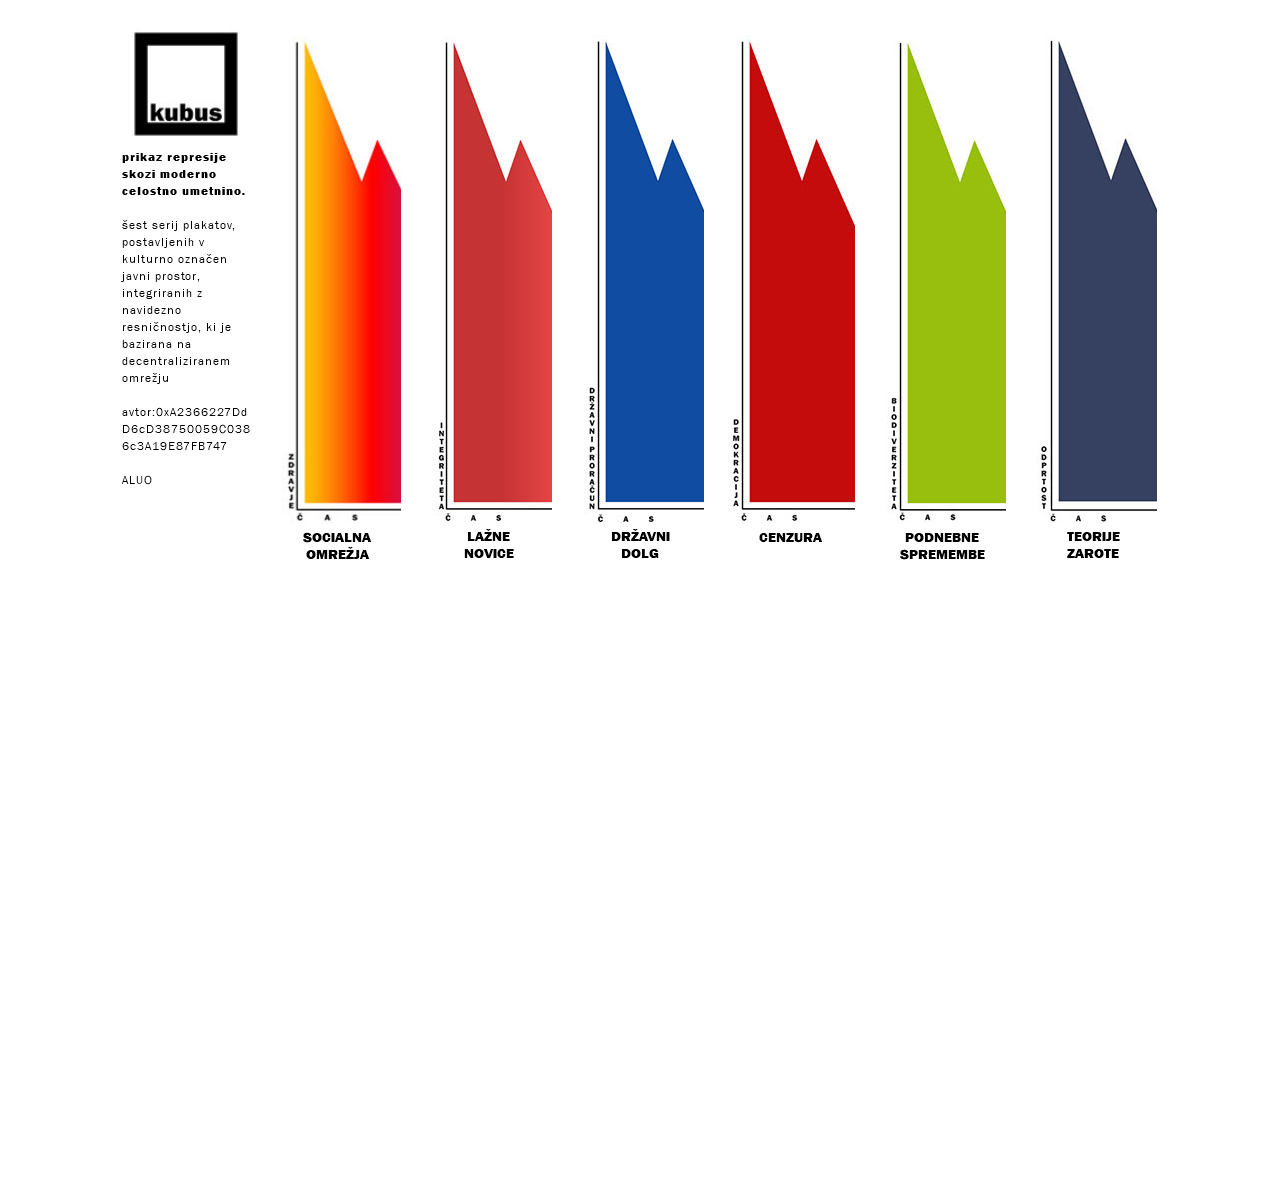
<file: spletnastran/index.html>
<!DOCTYPE html>
<html class="nojs html css_verticalspacer" lang="sl-SI">
 <head>

  <meta http-equiv="Content-type" content="text/html;charset=UTF-8"/>
  <meta name="generator" content="2018.1.1.386"/>
  <meta name="viewport" content="width=device-width, initial-scale=1.0"/>
  
  <script type="text/javascript">
   // Update the 'nojs'/'js' class on the html node
document.documentElement.className = document.documentElement.className.replace(/\bnojs\b/g, 'js');

// Check that all required assets are uploaded and up-to-date
if(typeof Muse == "undefined") window.Muse = {}; window.Muse.assets = {"required":["museutils.js", "museconfig.js", "jquery.watch.js", "jquery.museresponsive.js", "require.js", "index.css"], "outOfDate":[]};
</script>
  
  <title>Home</title>
  <!-- CSS -->
  <link rel="stylesheet" type="text/css" href="css/site_global.css?crc=444006867"/>
  <link rel="stylesheet" type="text/css" href="css/master_a-master.css?crc=151434501"/>
  <link rel="stylesheet" type="text/css" href="css/index.css?crc=3929216444" id="pagesheet"/>
  <!-- IE-only CSS -->
  <!--[if lt IE 9]>
  <link rel="stylesheet" type="text/css" href="css/nomq_preview_master_a-master.css?crc=3824530138"/>
  <link rel="stylesheet" type="text/css" href="css/nomq_index.css?crc=3883829727" id="nomq_pagesheet"/>
  <![endif]-->
   </head>
 <body>

  <div class="breakpoint active" id="bp_infinity" data-min-width="915"><!-- responsive breakpoint node -->
   <div class="clearfix borderbox" id="page"><!-- group -->
    <div class="clearfix grpelem" id="pu994"><!-- column -->
     <div class="clip_frame colelem" id="u994"><!-- image -->
      <img class="block temp_no_img_src" id="u994_img" data-orig-src="images/pattern-kubus-45%20(1).jpg?crc=201677368" alt="" data-heightwidthratio="1" data-image-width="128" data-image-height="128" src="images/blank.gif?crc=4208392903"/>
     </div>
     <img class="colelem temp_no_img_src" id="u996-13" alt="prikaz represije skozi moderno celostno umetnino. šest serij plakatov, postavljenih v kulturno označen javni prostor, integriranih z navidezno resničnostjo, ki je bazirana na decentraliziranem omrežju avtor:0xA2366227DdD6cD38750059C0386c3A19E87FB747 ALUO" data-orig-src="images/u996-13.png?crc=292193856" data-image-width="129" src="images/blank.gif?crc=4208392903"/><!-- rasterized frame -->
    </div>
    <div class="clearfix grpelem" id="pu109"><!-- column -->
     <a class="nonblock nontext transition clip_frame colelem" id="u109" href="http://socialmedia.posters.kubus.eth/"><!-- image --><img class="block temp_no_img_src" id="u109_img" data-orig-src="images/plakat_qr-59-crop-u109.jpg?crc=4241147972" alt="" data-heightwidthratio="3.945736434108527" data-image-width="129" data-image-height="509" src="images/blank.gif?crc=4208392903"/></a>
     <a class="nonblock nontext colelem" id="u969-4" href="http://socialmedia.posters.kubus.eth/"><!-- rasterized frame --><img class="temp_no_img_src" id="u969-4_img" alt="SOCIALNA OMREŽJA" data-orig-src="images/u969-4.png?crc=276923573" data-image-width="128" src="images/blank.gif?crc=4208392903"/></a>
    </div>
    <div class="clearfix grpelem" id="pu906"><!-- column -->
     <a class="nonblock nontext clip_frame colelem" id="u906" href="http://fakenews.posters.kubus.eth/"><!-- image --><img class="block temp_no_img_src" id="u906_img" data-orig-src="images/plakat_qr-49-crop-u906.jpg?crc=535721244" alt="" data-heightwidthratio="3.937984496124031" data-image-width="129" data-image-height="508" src="images/blank.gif?crc=4208392903"/></a>
     <a class="nonblock nontext colelem" id="u972-6" href="http://fakenews.posters.kubus.eth/"><!-- rasterized frame --><img class="temp_no_img_src" id="u972-6_img" alt="LAŽNE NOVICE" data-orig-src="images/u972-6.png?crc=274841829" data-image-width="129" src="images/blank.gif?crc=4208392903"/></a>
    </div>
    <div class="clearfix grpelem" id="pu916"><!-- column -->
     <a class="nonblock nontext clip_frame colelem" id="u916" href="http://nationaldebt.posters.kubus.eth/"><!-- image --><img class="block temp_no_img_src" id="u916_img" data-orig-src="images/plakat_qr-51-crop-u916.jpg?crc=3962386068" alt="" data-heightwidthratio="3.945736434108527" data-image-width="129" data-image-height="509" src="images/blank.gif?crc=4208392903"/></a>
     <a class="nonblock nontext colelem" id="u981-6" href="http://nationaldebt.posters.kubus.eth/"><!-- rasterized frame --><img class="temp_no_img_src" id="u981-6_img" alt="DRŽAVNI DOLG" data-orig-src="images/u981-6.png?crc=3945187793" data-image-width="128" src="images/blank.gif?crc=4208392903"/></a>
    </div>
    <div class="clearfix grpelem" id="pu926"><!-- column -->
     <a class="nonblock nontext clip_frame colelem" id="u926" href="http://censorship.posters.kubus.eth/"><!-- image --><img class="block temp_no_img_src" id="u926_img" data-orig-src="images/plakat_qr-53-crop-u926.jpg?crc=4113575701" alt="" data-heightwidthratio="3.77037037037037" data-image-width="135" data-image-height="509" src="images/blank.gif?crc=4208392903"/></a>
     <a class="nonblock nontext colelem" id="u984-4" href="http://censorship.posters.kubus.eth/"><!-- rasterized frame --><img class="temp_no_img_src" id="u984-4_img" alt="CENZURA" data-orig-src="images/u984-4.png?crc=3863649801" data-image-width="128" src="images/blank.gif?crc=4208392903"/></a>
    </div>
    <div class="clearfix grpelem" id="pu936"><!-- column -->
     <a class="nonblock nontext clip_frame colelem" id="u936" href="http://climatechange.posters.kubus.eth/"><!-- image --><img class="block temp_no_img_src" id="u936_img" data-orig-src="images/plakat_qr-55-crop-u936.jpg?crc=3986098237" alt="" data-heightwidthratio="3.945736434108527" data-image-width="129" data-image-height="509" src="images/blank.gif?crc=4208392903"/></a>
     <a class="nonblock nontext colelem" id="u987-4" href="http://climatechange.posters.kubus.eth/"><!-- rasterized frame --><img class="temp_no_img_src" id="u987-4_img" alt="PODNEBNE SPREMEMBE" data-orig-src="images/u987-4.png?crc=509122733" data-image-width="128" src="images/blank.gif?crc=4208392903"/></a>
    </div>
    <div class="clearfix grpelem" id="pu946"><!-- column -->
     <a class="nonblock nontext clip_frame colelem" id="u946" href="http://extremism.posters.kubus.eth/"><!-- image --><img class="block temp_no_img_src" id="u946_img" data-orig-src="images/plakat_qr-57-crop-u946.jpg?crc=319856207" alt="" data-heightwidthratio="3.945736434108527" data-image-width="129" data-image-height="509" src="images/blank.gif?crc=4208392903"/></a>
     <a class="nonblock nontext colelem" id="u990-6" href="http://extremism.posters.kubus.eth/"><!-- rasterized frame --><img class="temp_no_img_src" id="u990-6_img" alt="TEORIJE ZAROTE" data-orig-src="images/u990-6.png?crc=4067868193" data-image-width="128" src="images/blank.gif?crc=4208392903"/></a>
    </div>
    <div class="verticalspacer" data-offset-top="562" data-content-above-spacer="561" data-content-below-spacer="90" data-sizePolicy="fixed" data-pintopage="page_fixedLeft"></div>
   </div>
  </div>
  <div class="breakpoint" id="bp_914" data-max-width="914"><!-- responsive breakpoint node -->
   <div class="clearfix borderbox temp_no_id" data-orig-id="page"><!-- group -->
    <div class="clearfix grpelem temp_no_id" data-orig-id="pu994"><!-- column -->
     <div class="clip_frame colelem temp_no_id" data-orig-id="u994"><!-- image -->
      <img class="block temp_no_id temp_no_img_src" data-orig-src="images/pattern-kubus-45%20(1).jpg?crc=201677368" alt="" data-heightwidthratio="1" data-image-width="109" data-image-height="109" data-orig-id="u994_img" src="images/blank.gif?crc=4208392903"/>
     </div>
     <img class="colelem temp_no_id temp_no_img_src" alt="prikaz represije skozi moderno celostno umetnino. šest serij plakatov, postavljenih v kulturno označen javni prostor, integriranih z navidezno resničnostjo, ki je bazirana na decentraliziranem omrežju avtor:0xA2366227DdD6cD38750059C0386c3A19E87FB747 ALUO" data-orig-src="images/u996-13.png?crc=292193856" data-image-width="109" data-orig-id="u996-13" src="images/blank.gif?crc=4208392903"/><!-- rasterized frame -->
    </div>
    <div class="clearfix grpelem temp_no_id" data-orig-id="pu109"><!-- column -->
     <a class="nonblock nontext transition clip_frame colelem temp_no_id" href="http://socialmedia.posters.kubus.eth/" data-orig-id="u109"><!-- image --><img class="block temp_no_id temp_no_img_src" data-orig-src="images/plakat_qr-59-crop-u1092.jpg?crc=134987937" alt="" data-heightwidthratio="3.9541284403669725" data-image-width="109" data-image-height="431" data-orig-id="u109_img" src="images/blank.gif?crc=4208392903"/></a>
     <a class="nonblock nontext colelem temp_no_id" href="http://socialmedia.posters.kubus.eth/" data-orig-id="u969-4"><!-- rasterized frame --><img class="temp_no_id temp_no_img_src" alt="SOCIALNA OMREŽJA" data-orig-src="images/u969-42.png?crc=325999485" data-image-width="108" data-orig-id="u969-4_img" src="images/blank.gif?crc=4208392903"/></a>
    </div>
    <div class="clearfix grpelem temp_no_id" data-orig-id="pu906"><!-- column -->
     <a class="nonblock nontext clip_frame colelem temp_no_id" href="http://fakenews.posters.kubus.eth/" data-orig-id="u906"><!-- image --><img class="block temp_no_id temp_no_img_src" data-orig-src="images/plakat_qr-49-crop-u9062.jpg?crc=20778370" alt="" data-heightwidthratio="3.9541284403669725" data-image-width="109" data-image-height="431" data-orig-id="u906_img" src="images/blank.gif?crc=4208392903"/></a>
     <a class="nonblock nontext colelem temp_no_id" href="http://fakenews.posters.kubus.eth/" data-orig-id="u972-6"><!-- rasterized frame --><img class="temp_no_id temp_no_img_src" alt="LAŽNE NOVICE" data-orig-src="images/u972-62.png?crc=4141302162" data-image-width="109" data-orig-id="u972-6_img" src="images/blank.gif?crc=4208392903"/></a>
    </div>
    <div class="clearfix grpelem temp_no_id" data-orig-id="pu916"><!-- column -->
     <a class="nonblock nontext clip_frame colelem temp_no_id" href="http://nationaldebt.posters.kubus.eth/" data-orig-id="u916"><!-- image --><img class="block temp_no_id temp_no_img_src" data-orig-src="images/plakat_qr-51-crop-u9162.jpg?crc=206960382" alt="" data-heightwidthratio="3.9541284403669725" data-image-width="109" data-image-height="431" data-orig-id="u916_img" src="images/blank.gif?crc=4208392903"/></a>
     <a class="nonblock nontext colelem temp_no_id" href="http://nationaldebt.posters.kubus.eth/" data-orig-id="u981-6"><!-- rasterized frame --><img class="temp_no_id temp_no_img_src" alt="DRŽAVNI DOLG" data-orig-src="images/u981-62.png?crc=3939425976" data-image-width="108" data-orig-id="u981-6_img" src="images/blank.gif?crc=4208392903"/></a>
    </div>
    <div class="clearfix grpelem temp_no_id" data-orig-id="pu926"><!-- column -->
     <a class="nonblock nontext clip_frame colelem temp_no_id" href="http://censorship.posters.kubus.eth/" data-orig-id="u926"><!-- image --><img class="block temp_no_id temp_no_img_src" data-orig-src="images/plakat_qr-53-crop-u9262.jpg?crc=346122032" alt="" data-heightwidthratio="3.747826086956522" data-image-width="115" data-image-height="431" data-orig-id="u926_img" src="images/blank.gif?crc=4208392903"/></a>
     <a class="nonblock nontext colelem temp_no_id" href="http://censorship.posters.kubus.eth/" data-orig-id="u984-4"><!-- rasterized frame --><img class="temp_no_id temp_no_img_src" alt="CENZURA" data-orig-src="images/u984-42.png?crc=65516733" data-image-width="108" data-orig-id="u984-4_img" src="images/blank.gif?crc=4208392903"/></a>
    </div>
    <div class="clearfix grpelem temp_no_id" data-orig-id="pu936"><!-- column -->
     <a class="nonblock nontext clip_frame colelem temp_no_id" href="http://climatechange.posters.kubus.eth/" data-orig-id="u936"><!-- image --><img class="block temp_no_id temp_no_img_src" data-orig-src="images/plakat_qr-55-crop-u9362.jpg?crc=3854853491" alt="" data-heightwidthratio="3.9541284403669725" data-image-width="109" data-image-height="431" data-orig-id="u936_img" src="images/blank.gif?crc=4208392903"/></a>
     <a class="nonblock nontext colelem temp_no_id" href="http://climatechange.posters.kubus.eth/" data-orig-id="u987-4"><!-- rasterized frame --><img class="temp_no_id temp_no_img_src" alt="PODNEBNE SPREMEMBE" data-orig-src="images/u987-42.png?crc=4059879725" data-image-width="108" data-orig-id="u987-4_img" src="images/blank.gif?crc=4208392903"/></a>
    </div>
    <div class="clearfix grpelem temp_no_id" data-orig-id="pu946"><!-- column -->
     <a class="nonblock nontext clip_frame colelem temp_no_id" href="http://extremism.posters.kubus.eth/" data-orig-id="u946"><!-- image --><img class="block temp_no_id temp_no_img_src" data-orig-src="images/plakat_qr-57-crop-u9462.jpg?crc=4284362149" alt="" data-heightwidthratio="3.963302752293578" data-image-width="109" data-image-height="432" data-orig-id="u946_img" src="images/blank.gif?crc=4208392903"/></a>
     <a class="nonblock nontext colelem temp_no_id" href="http://extremism.posters.kubus.eth/" data-orig-id="u990-6"><!-- rasterized frame --><img class="temp_no_id temp_no_img_src" alt="TEORIJE ZAROTE" data-orig-src="images/u990-62.png?crc=4285307270" data-image-width="108" data-orig-id="u990-6_img" src="images/blank.gif?crc=4208392903"/></a>
    </div>
    <div class="verticalspacer" data-offset-top="484" data-content-above-spacer="519" data-content-below-spacer="90" data-sizePolicy="fixed" data-pintopage="page_fixedLeft"></div>
   </div>
  </div>
  <!-- Other scripts -->
  <script type="text/javascript">
   // Decide whether to suppress missing file error or not based on preference setting
var suppressMissingFileError = false
</script>
  <script type="text/javascript">
   window.Muse.assets.check=function(c){if(!window.Muse.assets.checked){window.Muse.assets.checked=!0;var b={},d=function(a,b){if(window.getComputedStyle){var c=window.getComputedStyle(a,null);return c&&c.getPropertyValue(b)||c&&c[b]||""}if(document.documentElement.currentStyle)return(c=a.currentStyle)&&c[b]||a.style&&a.style[b]||"";return""},a=function(a){if(a.match(/^rgb/))return a=a.replace(/\s+/g,"").match(/([\d\,]+)/gi)[0].split(","),(parseInt(a[0])<<16)+(parseInt(a[1])<<8)+parseInt(a[2]);if(a.match(/^\#/))return parseInt(a.substr(1),
16);return 0},f=function(f){for(var g=document.getElementsByTagName("link"),j=0;j<g.length;j++)if("text/css"==g[j].type){var l=(g[j].href||"").match(/\/?css\/([\w\-]+\.css)\?crc=(\d+)/);if(!l||!l[1]||!l[2])break;b[l[1]]=l[2]}g=document.createElement("div");g.className="version";g.style.cssText="display:none; width:1px; height:1px;";document.getElementsByTagName("body")[0].appendChild(g);for(j=0;j<Muse.assets.required.length;){var l=Muse.assets.required[j],k=l.match(/([\w\-\.]+)\.(\w+)$/),i=k&&k[1]?
k[1]:null,k=k&&k[2]?k[2]:null;switch(k.toLowerCase()){case "css":i=i.replace(/\W/gi,"_").replace(/^([^a-z])/gi,"_$1");g.className+=" "+i;i=a(d(g,"color"));k=a(d(g,"backgroundColor"));i!=0||k!=0?(Muse.assets.required.splice(j,1),"undefined"!=typeof b[l]&&(i!=b[l]>>>24||k!=(b[l]&16777215))&&Muse.assets.outOfDate.push(l)):j++;g.className="version";break;case "js":j++;break;default:throw Error("Unsupported file type: "+k);}}c?c().jquery!="1.8.3"&&Muse.assets.outOfDate.push("jquery-1.8.3.min.js"):Muse.assets.required.push("jquery-1.8.3.min.js");
g.parentNode.removeChild(g);if(Muse.assets.outOfDate.length||Muse.assets.required.length)g="Some files on the server may be missing or incorrect. Clear browser cache and try again. If the problem persists please contact website author.",f&&Muse.assets.outOfDate.length&&(g+="\nOut of date: "+Muse.assets.outOfDate.join(",")),f&&Muse.assets.required.length&&(g+="\nMissing: "+Muse.assets.required.join(",")),suppressMissingFileError?(g+="\nUse SuppressMissingFileError key in AppPrefs.xml to show missing file error pop up.",console.log(g)):alert(g)};location&&location.search&&location.search.match&&location.search.match(/muse_debug/gi)?
setTimeout(function(){f(!0)},5E3):f()}};
var muse_init=function(){require.config({baseUrl:""});require(["jquery","museutils","whatinput","jquery.watch","jquery.museresponsive"],function(c){var $ = c;$(document).ready(function(){try{
window.Muse.assets.check($);/* body */
Muse.Utils.transformMarkupToFixBrowserProblemsPreInit();/* body */
Muse.Utils.prepHyperlinks(true);/* body */
Muse.Utils.makeButtonsVisibleAfterSettingMinWidth();/* body */
Muse.Utils.fullPage('#page');/* 100% height page */
$( '.breakpoint' ).registerBreakpoint();/* Register breakpoints */
Muse.Utils.transformMarkupToFixBrowserProblems();/* body */
}catch(b){if(b&&"function"==typeof b.notify?b.notify():Muse.Assert.fail("Error calling selector function: "+b),false)throw b;}})})};

</script>
  <!-- RequireJS script -->
  <script src="scripts/require.js?crc=4177726516" type="text/javascript" async data-main="scripts/museconfig.js?crc=3936894949" onload="if (requirejs) requirejs.onError = function(requireType, requireModule) { if (requireType && requireType.toString && requireType.toString().indexOf && 0 <= requireType.toString().indexOf('#scripterror')) window.Muse.assets.check(); }" onerror="window.Muse.assets.check();"></script>
   </body>
</html>
</file>
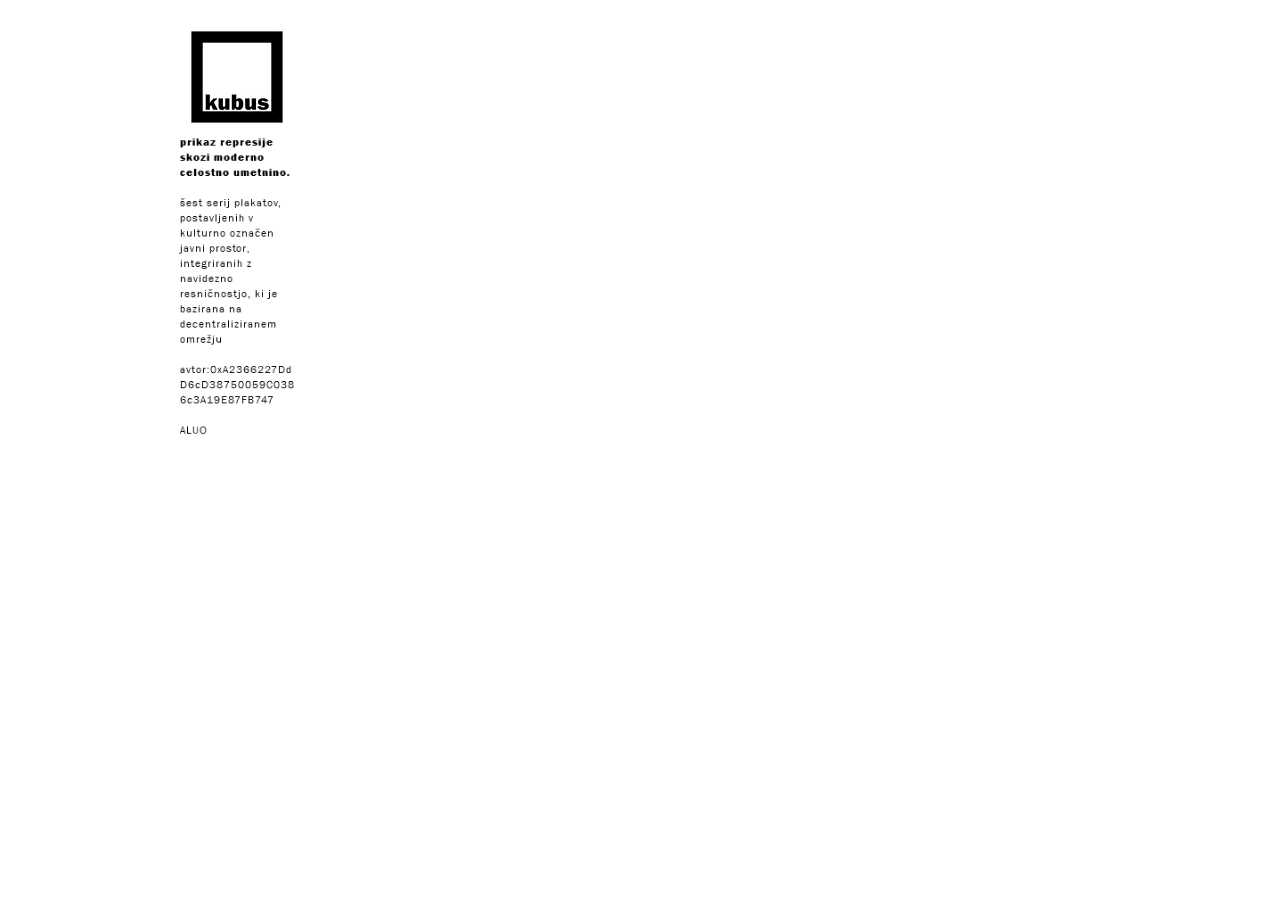
<file: spletnastran/climate-change.html>
<!DOCTYPE html>
<html class="nojs html css_verticalspacer" lang="sl-SI">
 <head>

  <meta http-equiv="Content-type" content="text/html;charset=UTF-8"/>
  <meta name="generator" content="2018.1.1.386"/>
  <meta name="viewport" content="width=device-width, initial-scale=1.0"/>
  
  <script type="text/javascript">
   // Update the 'nojs'/'js' class on the html node
document.documentElement.className = document.documentElement.className.replace(/\bnojs\b/g, 'js');

// Check that all required assets are uploaded and up-to-date
if(typeof Muse == "undefined") window.Muse = {}; window.Muse.assets = {"required":["museutils.js", "museconfig.js", "jquery.watch.js", "require.js", "climate-change.css"], "outOfDate":[]};
</script>
  
  <title>Climate Change</title>
  <!-- CSS -->
  <link rel="stylesheet" type="text/css" href="css/site_global.css?crc=444006867"/>
  <link rel="stylesheet" type="text/css" href="css/master_a-master.css?crc=151434501"/>
  <link rel="stylesheet" type="text/css" href="css/climate-change.css?crc=4220194341" id="pagesheet"/>
  <!-- IE-only CSS -->
  <!--[if lt IE 9]>
  <link rel="stylesheet" type="text/css" href="css/nomq_preview_master_a-master.css?crc=3824530138" id="nomq_pagesheet"/>
  <![endif]-->
   </head>
 <body>

  <div class="clearfix borderbox" id="page"><!-- column -->
   <div class="clip_frame colelem" id="u994"><!-- image -->
    <img class="block" id="u994_img" src="images/pattern-kubus-45%20(1).jpg?crc=201677368" alt="" data-heightwidthratio="1" data-image-width="114" data-image-height="114"/>
   </div>
   <img class="colelem" id="u996-13" alt="prikaz represije skozi moderno celostno umetnino. šest serij plakatov, postavljenih v kulturno označen javni prostor, integriranih z navidezno resničnostjo, ki je bazirana na decentraliziranem omrežju avtor:0xA2366227DdD6cD38750059C0386c3A19E87FB747 ALUO" src="images/u996-13.png?crc=292193856" data-image-width="115"/><!-- rasterized frame -->
   <div class="verticalspacer" data-offset-top="0" data-content-above-spacer="507" data-content-below-spacer="87" data-sizePolicy="fixed" data-pintopage="page_fixedLeft"></div>
  </div>
  <!-- Other scripts -->
  <script type="text/javascript">
   // Decide whether to suppress missing file error or not based on preference setting
var suppressMissingFileError = false
</script>
  <script type="text/javascript">
   window.Muse.assets.check=function(c){if(!window.Muse.assets.checked){window.Muse.assets.checked=!0;var b={},d=function(a,b){if(window.getComputedStyle){var c=window.getComputedStyle(a,null);return c&&c.getPropertyValue(b)||c&&c[b]||""}if(document.documentElement.currentStyle)return(c=a.currentStyle)&&c[b]||a.style&&a.style[b]||"";return""},a=function(a){if(a.match(/^rgb/))return a=a.replace(/\s+/g,"").match(/([\d\,]+)/gi)[0].split(","),(parseInt(a[0])<<16)+(parseInt(a[1])<<8)+parseInt(a[2]);if(a.match(/^\#/))return parseInt(a.substr(1),
16);return 0},f=function(f){for(var g=document.getElementsByTagName("link"),j=0;j<g.length;j++)if("text/css"==g[j].type){var l=(g[j].href||"").match(/\/?css\/([\w\-]+\.css)\?crc=(\d+)/);if(!l||!l[1]||!l[2])break;b[l[1]]=l[2]}g=document.createElement("div");g.className="version";g.style.cssText="display:none; width:1px; height:1px;";document.getElementsByTagName("body")[0].appendChild(g);for(j=0;j<Muse.assets.required.length;){var l=Muse.assets.required[j],k=l.match(/([\w\-\.]+)\.(\w+)$/),i=k&&k[1]?
k[1]:null,k=k&&k[2]?k[2]:null;switch(k.toLowerCase()){case "css":i=i.replace(/\W/gi,"_").replace(/^([^a-z])/gi,"_$1");g.className+=" "+i;i=a(d(g,"color"));k=a(d(g,"backgroundColor"));i!=0||k!=0?(Muse.assets.required.splice(j,1),"undefined"!=typeof b[l]&&(i!=b[l]>>>24||k!=(b[l]&16777215))&&Muse.assets.outOfDate.push(l)):j++;g.className="version";break;case "js":j++;break;default:throw Error("Unsupported file type: "+k);}}c?c().jquery!="1.8.3"&&Muse.assets.outOfDate.push("jquery-1.8.3.min.js"):Muse.assets.required.push("jquery-1.8.3.min.js");
g.parentNode.removeChild(g);if(Muse.assets.outOfDate.length||Muse.assets.required.length)g="Some files on the server may be missing or incorrect. Clear browser cache and try again. If the problem persists please contact website author.",f&&Muse.assets.outOfDate.length&&(g+="\nOut of date: "+Muse.assets.outOfDate.join(",")),f&&Muse.assets.required.length&&(g+="\nMissing: "+Muse.assets.required.join(",")),suppressMissingFileError?(g+="\nUse SuppressMissingFileError key in AppPrefs.xml to show missing file error pop up.",console.log(g)):alert(g)};location&&location.search&&location.search.match&&location.search.match(/muse_debug/gi)?
setTimeout(function(){f(!0)},5E3):f()}};
var muse_init=function(){require.config({baseUrl:""});require(["jquery","museutils","whatinput","jquery.watch"],function(c){var $ = c;$(document).ready(function(){try{
window.Muse.assets.check($);/* body */
Muse.Utils.transformMarkupToFixBrowserProblemsPreInit();/* body */
Muse.Utils.prepHyperlinks(true);/* body */
Muse.Utils.makeButtonsVisibleAfterSettingMinWidth();/* body */
Muse.Utils.fullPage('#page');/* 100% height page */
Muse.Utils.showWidgetsWhenReady();/* body */
Muse.Utils.transformMarkupToFixBrowserProblems();/* body */
}catch(b){if(b&&"function"==typeof b.notify?b.notify():Muse.Assert.fail("Error calling selector function: "+b),false)throw b;}})})};

</script>
  <!-- RequireJS script -->
  <script src="scripts/require.js?crc=4177726516" type="text/javascript" async data-main="scripts/museconfig.js?crc=3936894949" onload="if (requirejs) requirejs.onError = function(requireType, requireModule) { if (requireType && requireType.toString && requireType.toString().indexOf && 0 <= requireType.toString().indexOf('#scripterror')) window.Muse.assets.check(); }" onerror="window.Muse.assets.check();"></script>
   </body>
</html>
</file>
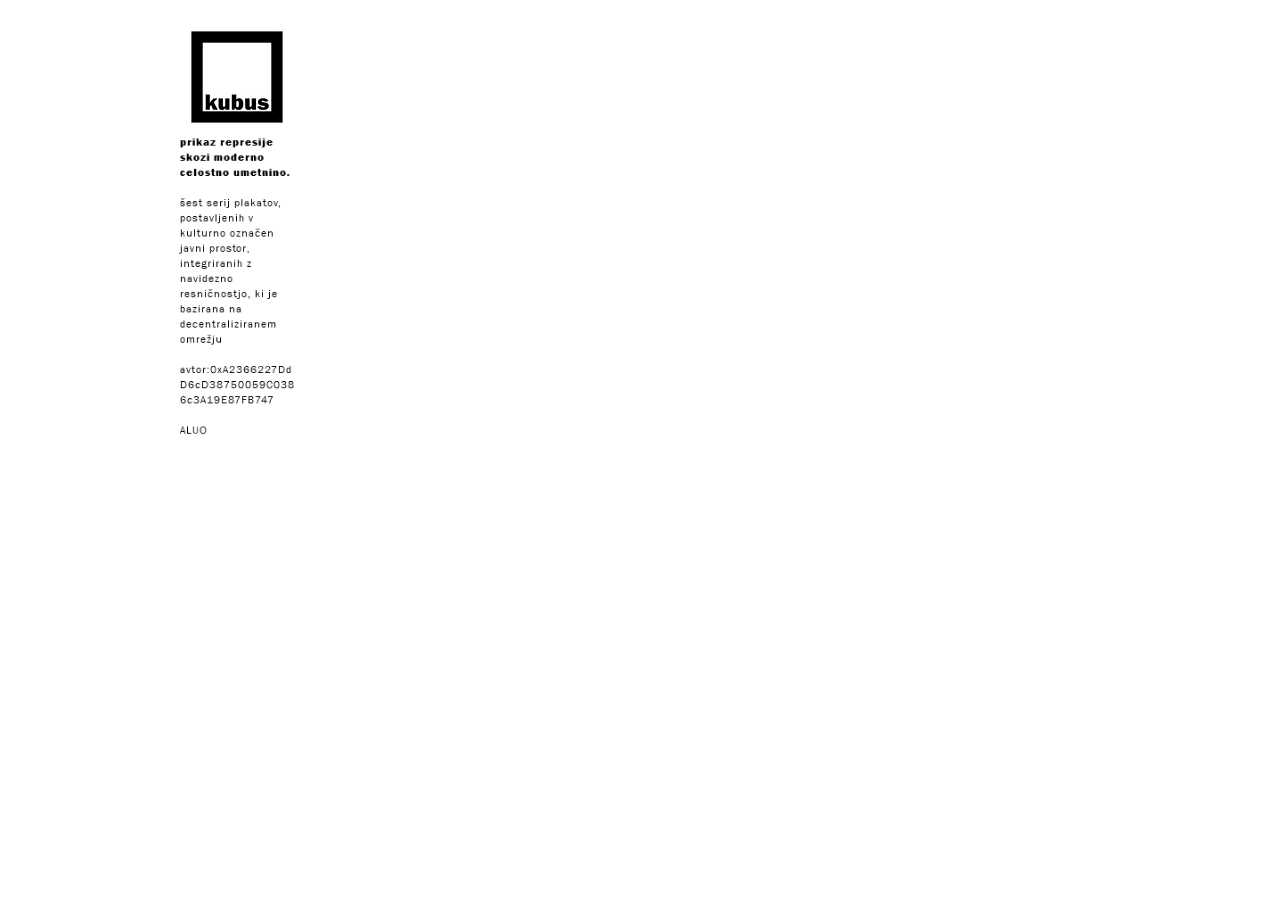
<file: spletnastran/conspiracy.html>
<!DOCTYPE html>
<html class="nojs html css_verticalspacer" lang="sl-SI">
 <head>

  <meta http-equiv="Content-type" content="text/html;charset=UTF-8"/>
  <meta name="generator" content="2018.1.1.386"/>
  <meta name="viewport" content="width=device-width, initial-scale=1.0"/>
  
  <script type="text/javascript">
   // Update the 'nojs'/'js' class on the html node
document.documentElement.className = document.documentElement.className.replace(/\bnojs\b/g, 'js');

// Check that all required assets are uploaded and up-to-date
if(typeof Muse == "undefined") window.Muse = {}; window.Muse.assets = {"required":["museutils.js", "museconfig.js", "jquery.watch.js", "require.js", "conspiracy.css"], "outOfDate":[]};
</script>
  
  <title>Conspiracy</title>
  <!-- CSS -->
  <link rel="stylesheet" type="text/css" href="css/site_global.css?crc=444006867"/>
  <link rel="stylesheet" type="text/css" href="css/master_a-master.css?crc=151434501"/>
  <link rel="stylesheet" type="text/css" href="css/conspiracy.css?crc=4220194341" id="pagesheet"/>
  <!-- IE-only CSS -->
  <!--[if lt IE 9]>
  <link rel="stylesheet" type="text/css" href="css/nomq_preview_master_a-master.css?crc=3824530138" id="nomq_pagesheet"/>
  <![endif]-->
   </head>
 <body>

  <div class="clearfix borderbox" id="page"><!-- column -->
   <div class="clip_frame colelem" id="u994"><!-- image -->
    <img class="block" id="u994_img" src="images/pattern-kubus-45%20(1).jpg?crc=201677368" alt="" data-heightwidthratio="1" data-image-width="114" data-image-height="114"/>
   </div>
   <img class="colelem" id="u996-13" alt="prikaz represije skozi moderno celostno umetnino. šest serij plakatov, postavljenih v kulturno označen javni prostor, integriranih z navidezno resničnostjo, ki je bazirana na decentraliziranem omrežju avtor:0xA2366227DdD6cD38750059C0386c3A19E87FB747 ALUO" src="images/u996-13.png?crc=292193856" data-image-width="115"/><!-- rasterized frame -->
   <div class="verticalspacer" data-offset-top="0" data-content-above-spacer="507" data-content-below-spacer="87" data-sizePolicy="fixed" data-pintopage="page_fixedLeft"></div>
  </div>
  <!-- Other scripts -->
  <script type="text/javascript">
   // Decide whether to suppress missing file error or not based on preference setting
var suppressMissingFileError = false
</script>
  <script type="text/javascript">
   window.Muse.assets.check=function(c){if(!window.Muse.assets.checked){window.Muse.assets.checked=!0;var b={},d=function(a,b){if(window.getComputedStyle){var c=window.getComputedStyle(a,null);return c&&c.getPropertyValue(b)||c&&c[b]||""}if(document.documentElement.currentStyle)return(c=a.currentStyle)&&c[b]||a.style&&a.style[b]||"";return""},a=function(a){if(a.match(/^rgb/))return a=a.replace(/\s+/g,"").match(/([\d\,]+)/gi)[0].split(","),(parseInt(a[0])<<16)+(parseInt(a[1])<<8)+parseInt(a[2]);if(a.match(/^\#/))return parseInt(a.substr(1),
16);return 0},f=function(f){for(var g=document.getElementsByTagName("link"),j=0;j<g.length;j++)if("text/css"==g[j].type){var l=(g[j].href||"").match(/\/?css\/([\w\-]+\.css)\?crc=(\d+)/);if(!l||!l[1]||!l[2])break;b[l[1]]=l[2]}g=document.createElement("div");g.className="version";g.style.cssText="display:none; width:1px; height:1px;";document.getElementsByTagName("body")[0].appendChild(g);for(j=0;j<Muse.assets.required.length;){var l=Muse.assets.required[j],k=l.match(/([\w\-\.]+)\.(\w+)$/),i=k&&k[1]?
k[1]:null,k=k&&k[2]?k[2]:null;switch(k.toLowerCase()){case "css":i=i.replace(/\W/gi,"_").replace(/^([^a-z])/gi,"_$1");g.className+=" "+i;i=a(d(g,"color"));k=a(d(g,"backgroundColor"));i!=0||k!=0?(Muse.assets.required.splice(j,1),"undefined"!=typeof b[l]&&(i!=b[l]>>>24||k!=(b[l]&16777215))&&Muse.assets.outOfDate.push(l)):j++;g.className="version";break;case "js":j++;break;default:throw Error("Unsupported file type: "+k);}}c?c().jquery!="1.8.3"&&Muse.assets.outOfDate.push("jquery-1.8.3.min.js"):Muse.assets.required.push("jquery-1.8.3.min.js");
g.parentNode.removeChild(g);if(Muse.assets.outOfDate.length||Muse.assets.required.length)g="Some files on the server may be missing or incorrect. Clear browser cache and try again. If the problem persists please contact website author.",f&&Muse.assets.outOfDate.length&&(g+="\nOut of date: "+Muse.assets.outOfDate.join(",")),f&&Muse.assets.required.length&&(g+="\nMissing: "+Muse.assets.required.join(",")),suppressMissingFileError?(g+="\nUse SuppressMissingFileError key in AppPrefs.xml to show missing file error pop up.",console.log(g)):alert(g)};location&&location.search&&location.search.match&&location.search.match(/muse_debug/gi)?
setTimeout(function(){f(!0)},5E3):f()}};
var muse_init=function(){require.config({baseUrl:""});require(["jquery","museutils","whatinput","jquery.watch"],function(c){var $ = c;$(document).ready(function(){try{
window.Muse.assets.check($);/* body */
Muse.Utils.transformMarkupToFixBrowserProblemsPreInit();/* body */
Muse.Utils.prepHyperlinks(true);/* body */
Muse.Utils.makeButtonsVisibleAfterSettingMinWidth();/* body */
Muse.Utils.fullPage('#page');/* 100% height page */
Muse.Utils.showWidgetsWhenReady();/* body */
Muse.Utils.transformMarkupToFixBrowserProblems();/* body */
}catch(b){if(b&&"function"==typeof b.notify?b.notify():Muse.Assert.fail("Error calling selector function: "+b),false)throw b;}})})};

</script>
  <!-- RequireJS script -->
  <script src="scripts/require.js?crc=4177726516" type="text/javascript" async data-main="scripts/museconfig.js?crc=3936894949" onload="if (requirejs) requirejs.onError = function(requireType, requireModule) { if (requireType && requireType.toString && requireType.toString().indexOf && 0 <= requireType.toString().indexOf('#scripterror')) window.Muse.assets.check(); }" onerror="window.Muse.assets.check();"></script>
   </body>
</html>
</file>
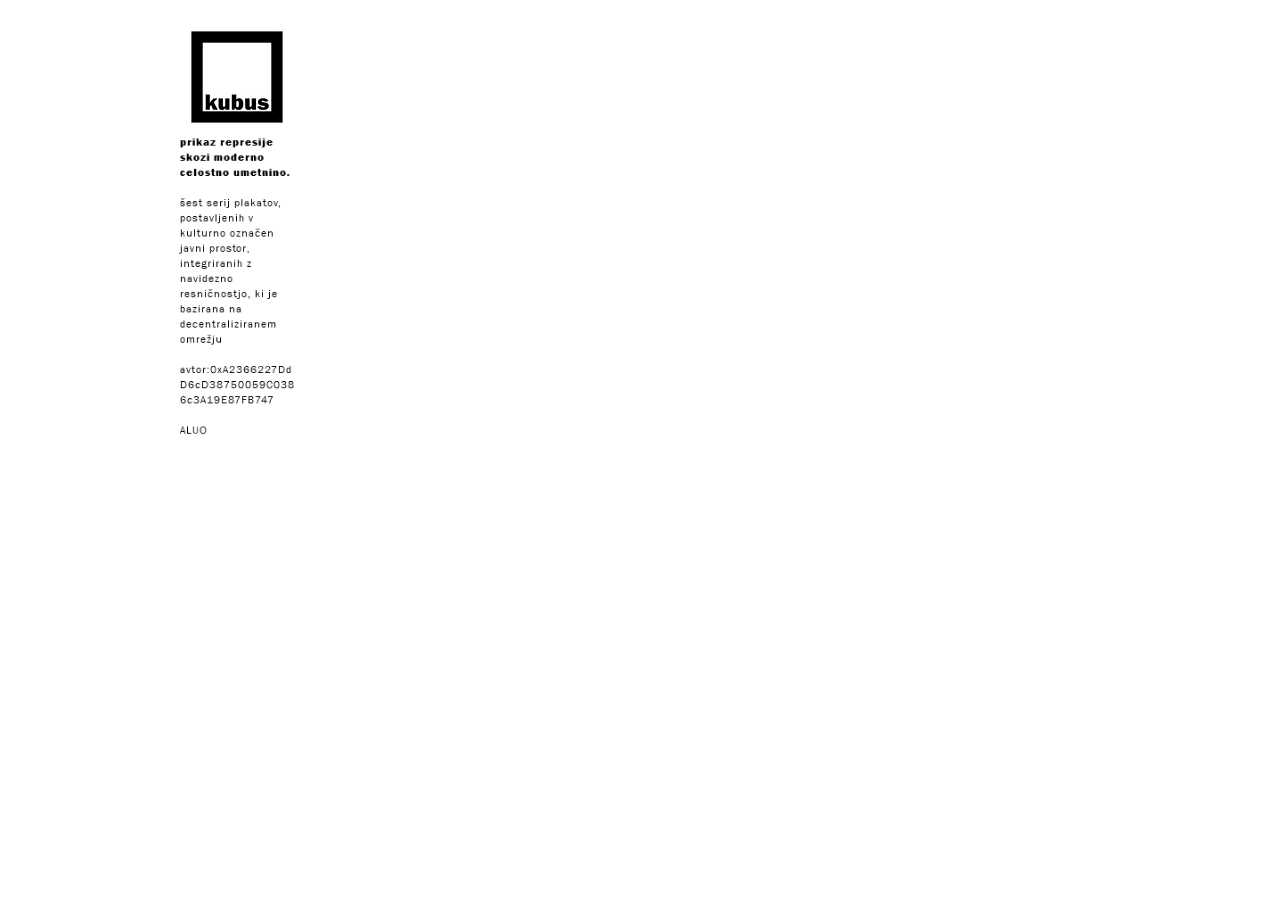
<file: spletnastran/culture.html>
<!DOCTYPE html>
<html class="nojs html css_verticalspacer" lang="sl-SI">
 <head>

  <meta http-equiv="Content-type" content="text/html;charset=UTF-8"/>
  <meta name="generator" content="2018.1.1.386"/>
  <meta name="viewport" content="width=device-width, initial-scale=1.0"/>
  
  <script type="text/javascript">
   // Update the 'nojs'/'js' class on the html node
document.documentElement.className = document.documentElement.className.replace(/\bnojs\b/g, 'js');

// Check that all required assets are uploaded and up-to-date
if(typeof Muse == "undefined") window.Muse = {}; window.Muse.assets = {"required":["museutils.js", "museconfig.js", "jquery.watch.js", "require.js", "culture.css"], "outOfDate":[]};
</script>
  
  <title>Culture</title>
  <!-- CSS -->
  <link rel="stylesheet" type="text/css" href="css/site_global.css?crc=444006867"/>
  <link rel="stylesheet" type="text/css" href="css/master_a-master.css?crc=151434501"/>
  <link rel="stylesheet" type="text/css" href="css/culture.css?crc=4220194341" id="pagesheet"/>
  <!-- IE-only CSS -->
  <!--[if lt IE 9]>
  <link rel="stylesheet" type="text/css" href="css/nomq_preview_master_a-master.css?crc=3824530138" id="nomq_pagesheet"/>
  <![endif]-->
   </head>
 <body>

  <div class="clearfix borderbox" id="page"><!-- column -->
   <div class="clip_frame colelem" id="u994"><!-- image -->
    <img class="block" id="u994_img" src="images/pattern-kubus-45%20(1).jpg?crc=201677368" alt="" data-heightwidthratio="1" data-image-width="114" data-image-height="114"/>
   </div>
   <img class="colelem" id="u996-13" alt="prikaz represije skozi moderno celostno umetnino. šest serij plakatov, postavljenih v kulturno označen javni prostor, integriranih z navidezno resničnostjo, ki je bazirana na decentraliziranem omrežju avtor:0xA2366227DdD6cD38750059C0386c3A19E87FB747 ALUO" src="images/u996-13.png?crc=292193856" data-image-width="115"/><!-- rasterized frame -->
   <div class="verticalspacer" data-offset-top="0" data-content-above-spacer="507" data-content-below-spacer="87" data-sizePolicy="fixed" data-pintopage="page_fixedLeft"></div>
  </div>
  <!-- Other scripts -->
  <script type="text/javascript">
   // Decide whether to suppress missing file error or not based on preference setting
var suppressMissingFileError = false
</script>
  <script type="text/javascript">
   window.Muse.assets.check=function(c){if(!window.Muse.assets.checked){window.Muse.assets.checked=!0;var b={},d=function(a,b){if(window.getComputedStyle){var c=window.getComputedStyle(a,null);return c&&c.getPropertyValue(b)||c&&c[b]||""}if(document.documentElement.currentStyle)return(c=a.currentStyle)&&c[b]||a.style&&a.style[b]||"";return""},a=function(a){if(a.match(/^rgb/))return a=a.replace(/\s+/g,"").match(/([\d\,]+)/gi)[0].split(","),(parseInt(a[0])<<16)+(parseInt(a[1])<<8)+parseInt(a[2]);if(a.match(/^\#/))return parseInt(a.substr(1),
16);return 0},f=function(f){for(var g=document.getElementsByTagName("link"),j=0;j<g.length;j++)if("text/css"==g[j].type){var l=(g[j].href||"").match(/\/?css\/([\w\-]+\.css)\?crc=(\d+)/);if(!l||!l[1]||!l[2])break;b[l[1]]=l[2]}g=document.createElement("div");g.className="version";g.style.cssText="display:none; width:1px; height:1px;";document.getElementsByTagName("body")[0].appendChild(g);for(j=0;j<Muse.assets.required.length;){var l=Muse.assets.required[j],k=l.match(/([\w\-\.]+)\.(\w+)$/),i=k&&k[1]?
k[1]:null,k=k&&k[2]?k[2]:null;switch(k.toLowerCase()){case "css":i=i.replace(/\W/gi,"_").replace(/^([^a-z])/gi,"_$1");g.className+=" "+i;i=a(d(g,"color"));k=a(d(g,"backgroundColor"));i!=0||k!=0?(Muse.assets.required.splice(j,1),"undefined"!=typeof b[l]&&(i!=b[l]>>>24||k!=(b[l]&16777215))&&Muse.assets.outOfDate.push(l)):j++;g.className="version";break;case "js":j++;break;default:throw Error("Unsupported file type: "+k);}}c?c().jquery!="1.8.3"&&Muse.assets.outOfDate.push("jquery-1.8.3.min.js"):Muse.assets.required.push("jquery-1.8.3.min.js");
g.parentNode.removeChild(g);if(Muse.assets.outOfDate.length||Muse.assets.required.length)g="Some files on the server may be missing or incorrect. Clear browser cache and try again. If the problem persists please contact website author.",f&&Muse.assets.outOfDate.length&&(g+="\nOut of date: "+Muse.assets.outOfDate.join(",")),f&&Muse.assets.required.length&&(g+="\nMissing: "+Muse.assets.required.join(",")),suppressMissingFileError?(g+="\nUse SuppressMissingFileError key in AppPrefs.xml to show missing file error pop up.",console.log(g)):alert(g)};location&&location.search&&location.search.match&&location.search.match(/muse_debug/gi)?
setTimeout(function(){f(!0)},5E3):f()}};
var muse_init=function(){require.config({baseUrl:""});require(["jquery","museutils","whatinput","jquery.watch"],function(c){var $ = c;$(document).ready(function(){try{
window.Muse.assets.check($);/* body */
Muse.Utils.transformMarkupToFixBrowserProblemsPreInit();/* body */
Muse.Utils.prepHyperlinks(true);/* body */
Muse.Utils.makeButtonsVisibleAfterSettingMinWidth();/* body */
Muse.Utils.fullPage('#page');/* 100% height page */
Muse.Utils.showWidgetsWhenReady();/* body */
Muse.Utils.transformMarkupToFixBrowserProblems();/* body */
}catch(b){if(b&&"function"==typeof b.notify?b.notify():Muse.Assert.fail("Error calling selector function: "+b),false)throw b;}})})};

</script>
  <!-- RequireJS script -->
  <script src="scripts/require.js?crc=4177726516" type="text/javascript" async data-main="scripts/museconfig.js?crc=3936894949" onload="if (requirejs) requirejs.onError = function(requireType, requireModule) { if (requireType && requireType.toString && requireType.toString().indexOf && 0 <= requireType.toString().indexOf('#scripterror')) window.Muse.assets.check(); }" onerror="window.Muse.assets.check();"></script>
   </body>
</html>
</file>
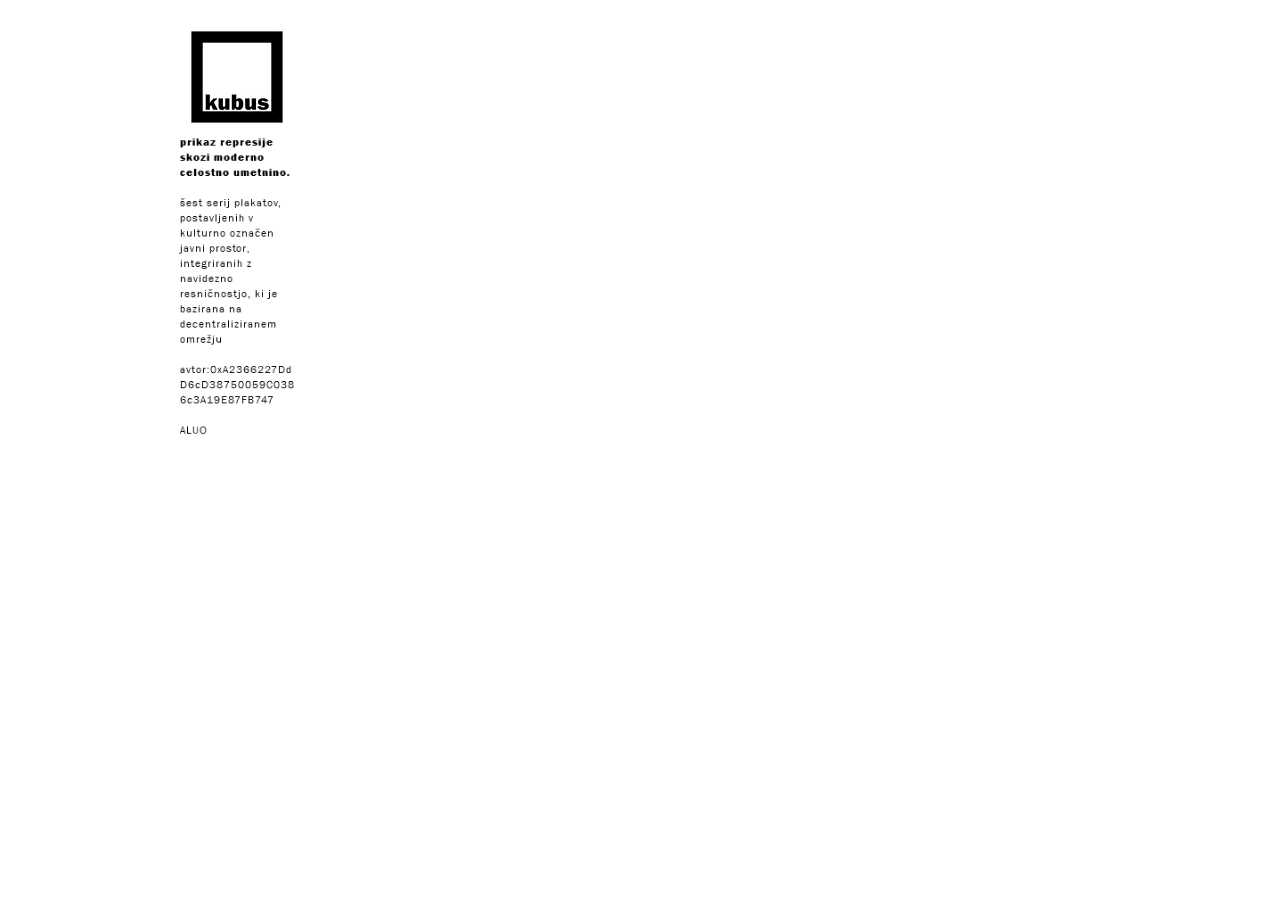
<file: spletnastran/fake-news.html>
<!DOCTYPE html>
<html class="nojs html css_verticalspacer" lang="sl-SI">
 <head>

  <meta http-equiv="Content-type" content="text/html;charset=UTF-8"/>
  <meta name="generator" content="2018.1.1.386"/>
  <meta name="viewport" content="width=device-width, initial-scale=1.0"/>
  
  <script type="text/javascript">
   // Update the 'nojs'/'js' class on the html node
document.documentElement.className = document.documentElement.className.replace(/\bnojs\b/g, 'js');

// Check that all required assets are uploaded and up-to-date
if(typeof Muse == "undefined") window.Muse = {}; window.Muse.assets = {"required":["museutils.js", "museconfig.js", "jquery.watch.js", "require.js", "fake-news.css"], "outOfDate":[]};
</script>
  
  <title>Fake News</title>
  <!-- CSS -->
  <link rel="stylesheet" type="text/css" href="css/site_global.css?crc=444006867"/>
  <link rel="stylesheet" type="text/css" href="css/master_a-master.css?crc=151434501"/>
  <link rel="stylesheet" type="text/css" href="css/fake-news.css?crc=4220194341" id="pagesheet"/>
  <!-- IE-only CSS -->
  <!--[if lt IE 9]>
  <link rel="stylesheet" type="text/css" href="css/nomq_preview_master_a-master.css?crc=3824530138" id="nomq_pagesheet"/>
  <![endif]-->
   </head>
 <body>

  <div class="clearfix borderbox" id="page"><!-- column -->
   <div class="clip_frame colelem" id="u994"><!-- image -->
    <img class="block" id="u994_img" src="images/pattern-kubus-45%20(1).jpg?crc=201677368" alt="" data-heightwidthratio="1" data-image-width="114" data-image-height="114"/>
   </div>
   <img class="colelem" id="u996-13" alt="prikaz represije skozi moderno celostno umetnino. šest serij plakatov, postavljenih v kulturno označen javni prostor, integriranih z navidezno resničnostjo, ki je bazirana na decentraliziranem omrežju avtor:0xA2366227DdD6cD38750059C0386c3A19E87FB747 ALUO" src="images/u996-13.png?crc=292193856" data-image-width="115"/><!-- rasterized frame -->
   <div class="verticalspacer" data-offset-top="0" data-content-above-spacer="507" data-content-below-spacer="87" data-sizePolicy="fixed" data-pintopage="page_fixedLeft"></div>
  </div>
  <!-- Other scripts -->
  <script type="text/javascript">
   // Decide whether to suppress missing file error or not based on preference setting
var suppressMissingFileError = false
</script>
  <script type="text/javascript">
   window.Muse.assets.check=function(c){if(!window.Muse.assets.checked){window.Muse.assets.checked=!0;var b={},d=function(a,b){if(window.getComputedStyle){var c=window.getComputedStyle(a,null);return c&&c.getPropertyValue(b)||c&&c[b]||""}if(document.documentElement.currentStyle)return(c=a.currentStyle)&&c[b]||a.style&&a.style[b]||"";return""},a=function(a){if(a.match(/^rgb/))return a=a.replace(/\s+/g,"").match(/([\d\,]+)/gi)[0].split(","),(parseInt(a[0])<<16)+(parseInt(a[1])<<8)+parseInt(a[2]);if(a.match(/^\#/))return parseInt(a.substr(1),
16);return 0},f=function(f){for(var g=document.getElementsByTagName("link"),j=0;j<g.length;j++)if("text/css"==g[j].type){var l=(g[j].href||"").match(/\/?css\/([\w\-]+\.css)\?crc=(\d+)/);if(!l||!l[1]||!l[2])break;b[l[1]]=l[2]}g=document.createElement("div");g.className="version";g.style.cssText="display:none; width:1px; height:1px;";document.getElementsByTagName("body")[0].appendChild(g);for(j=0;j<Muse.assets.required.length;){var l=Muse.assets.required[j],k=l.match(/([\w\-\.]+)\.(\w+)$/),i=k&&k[1]?
k[1]:null,k=k&&k[2]?k[2]:null;switch(k.toLowerCase()){case "css":i=i.replace(/\W/gi,"_").replace(/^([^a-z])/gi,"_$1");g.className+=" "+i;i=a(d(g,"color"));k=a(d(g,"backgroundColor"));i!=0||k!=0?(Muse.assets.required.splice(j,1),"undefined"!=typeof b[l]&&(i!=b[l]>>>24||k!=(b[l]&16777215))&&Muse.assets.outOfDate.push(l)):j++;g.className="version";break;case "js":j++;break;default:throw Error("Unsupported file type: "+k);}}c?c().jquery!="1.8.3"&&Muse.assets.outOfDate.push("jquery-1.8.3.min.js"):Muse.assets.required.push("jquery-1.8.3.min.js");
g.parentNode.removeChild(g);if(Muse.assets.outOfDate.length||Muse.assets.required.length)g="Some files on the server may be missing or incorrect. Clear browser cache and try again. If the problem persists please contact website author.",f&&Muse.assets.outOfDate.length&&(g+="\nOut of date: "+Muse.assets.outOfDate.join(",")),f&&Muse.assets.required.length&&(g+="\nMissing: "+Muse.assets.required.join(",")),suppressMissingFileError?(g+="\nUse SuppressMissingFileError key in AppPrefs.xml to show missing file error pop up.",console.log(g)):alert(g)};location&&location.search&&location.search.match&&location.search.match(/muse_debug/gi)?
setTimeout(function(){f(!0)},5E3):f()}};
var muse_init=function(){require.config({baseUrl:""});require(["jquery","museutils","whatinput","jquery.watch"],function(c){var $ = c;$(document).ready(function(){try{
window.Muse.assets.check($);/* body */
Muse.Utils.transformMarkupToFixBrowserProblemsPreInit();/* body */
Muse.Utils.prepHyperlinks(true);/* body */
Muse.Utils.makeButtonsVisibleAfterSettingMinWidth();/* body */
Muse.Utils.fullPage('#page');/* 100% height page */
Muse.Utils.showWidgetsWhenReady();/* body */
Muse.Utils.transformMarkupToFixBrowserProblems();/* body */
}catch(b){if(b&&"function"==typeof b.notify?b.notify():Muse.Assert.fail("Error calling selector function: "+b),false)throw b;}})})};

</script>
  <!-- RequireJS script -->
  <script src="scripts/require.js?crc=4177726516" type="text/javascript" async data-main="scripts/museconfig.js?crc=3936894949" onload="if (requirejs) requirejs.onError = function(requireType, requireModule) { if (requireType && requireType.toString && requireType.toString().indexOf && 0 <= requireType.toString().indexOf('#scripterror')) window.Muse.assets.check(); }" onerror="window.Muse.assets.check();"></script>
   </body>
</html>
</file>
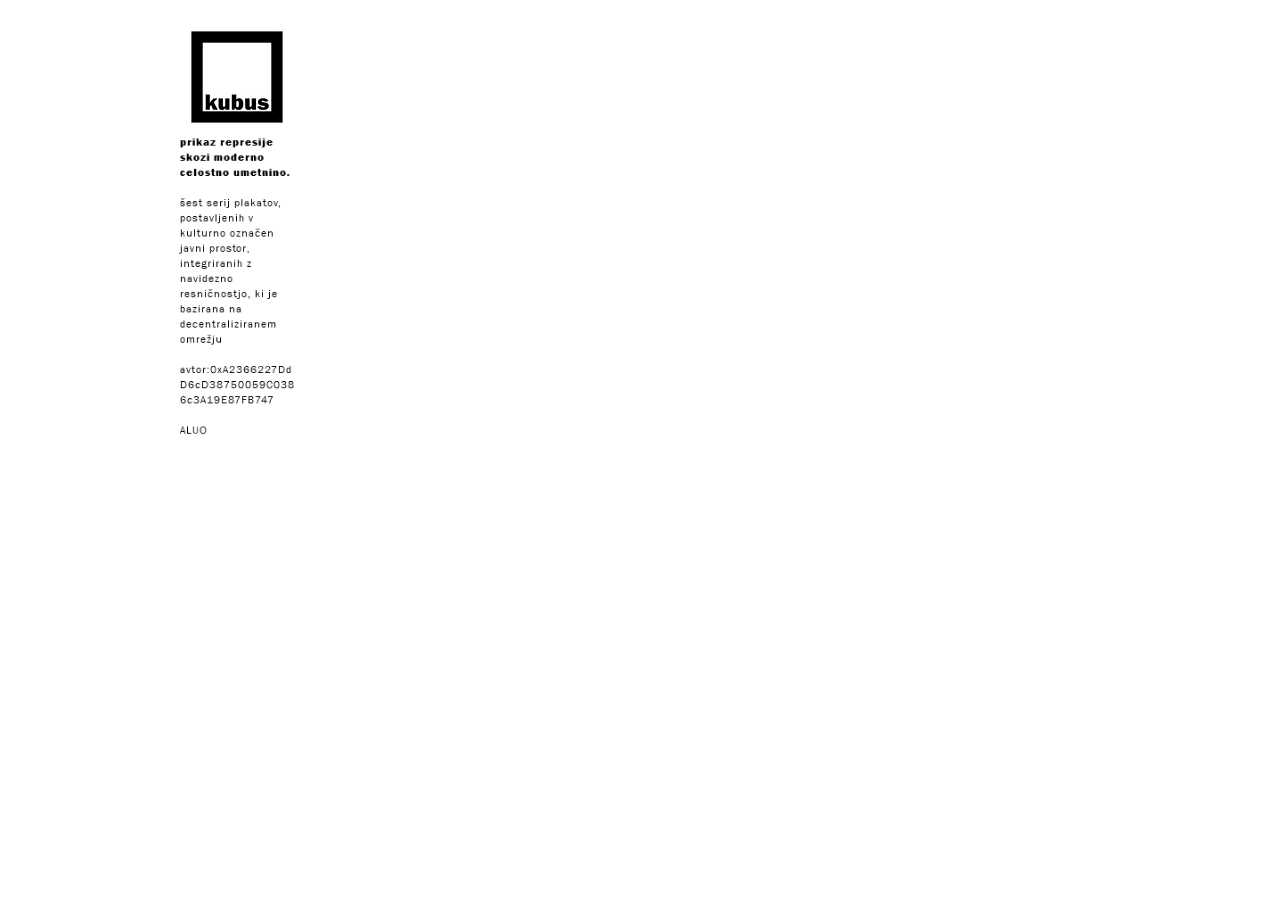
<file: spletnastran/national-debt.html>
<!DOCTYPE html>
<html class="nojs html css_verticalspacer" lang="sl-SI">
 <head>

  <meta http-equiv="Content-type" content="text/html;charset=UTF-8"/>
  <meta name="generator" content="2018.1.1.386"/>
  <meta name="viewport" content="width=device-width, initial-scale=1.0"/>
  
  <script type="text/javascript">
   // Update the 'nojs'/'js' class on the html node
document.documentElement.className = document.documentElement.className.replace(/\bnojs\b/g, 'js');

// Check that all required assets are uploaded and up-to-date
if(typeof Muse == "undefined") window.Muse = {}; window.Muse.assets = {"required":["museutils.js", "museconfig.js", "jquery.watch.js", "require.js", "national-debt.css"], "outOfDate":[]};
</script>
  
  <title>National debt</title>
  <!-- CSS -->
  <link rel="stylesheet" type="text/css" href="css/site_global.css?crc=444006867"/>
  <link rel="stylesheet" type="text/css" href="css/master_a-master.css?crc=151434501"/>
  <link rel="stylesheet" type="text/css" href="css/national-debt.css?crc=4220194341" id="pagesheet"/>
  <!-- IE-only CSS -->
  <!--[if lt IE 9]>
  <link rel="stylesheet" type="text/css" href="css/nomq_preview_master_a-master.css?crc=3824530138" id="nomq_pagesheet"/>
  <![endif]-->
   </head>
 <body>

  <div class="clearfix borderbox" id="page"><!-- column -->
   <div class="clip_frame colelem" id="u994"><!-- image -->
    <img class="block" id="u994_img" src="images/pattern-kubus-45%20(1).jpg?crc=201677368" alt="" data-heightwidthratio="1" data-image-width="114" data-image-height="114"/>
   </div>
   <img class="colelem" id="u996-13" alt="prikaz represije skozi moderno celostno umetnino. šest serij plakatov, postavljenih v kulturno označen javni prostor, integriranih z navidezno resničnostjo, ki je bazirana na decentraliziranem omrežju avtor:0xA2366227DdD6cD38750059C0386c3A19E87FB747 ALUO" src="images/u996-13.png?crc=292193856" data-image-width="115"/><!-- rasterized frame -->
   <div class="verticalspacer" data-offset-top="0" data-content-above-spacer="507" data-content-below-spacer="87" data-sizePolicy="fixed" data-pintopage="page_fixedLeft"></div>
  </div>
  <!-- Other scripts -->
  <script type="text/javascript">
   // Decide whether to suppress missing file error or not based on preference setting
var suppressMissingFileError = false
</script>
  <script type="text/javascript">
   window.Muse.assets.check=function(c){if(!window.Muse.assets.checked){window.Muse.assets.checked=!0;var b={},d=function(a,b){if(window.getComputedStyle){var c=window.getComputedStyle(a,null);return c&&c.getPropertyValue(b)||c&&c[b]||""}if(document.documentElement.currentStyle)return(c=a.currentStyle)&&c[b]||a.style&&a.style[b]||"";return""},a=function(a){if(a.match(/^rgb/))return a=a.replace(/\s+/g,"").match(/([\d\,]+)/gi)[0].split(","),(parseInt(a[0])<<16)+(parseInt(a[1])<<8)+parseInt(a[2]);if(a.match(/^\#/))return parseInt(a.substr(1),
16);return 0},f=function(f){for(var g=document.getElementsByTagName("link"),j=0;j<g.length;j++)if("text/css"==g[j].type){var l=(g[j].href||"").match(/\/?css\/([\w\-]+\.css)\?crc=(\d+)/);if(!l||!l[1]||!l[2])break;b[l[1]]=l[2]}g=document.createElement("div");g.className="version";g.style.cssText="display:none; width:1px; height:1px;";document.getElementsByTagName("body")[0].appendChild(g);for(j=0;j<Muse.assets.required.length;){var l=Muse.assets.required[j],k=l.match(/([\w\-\.]+)\.(\w+)$/),i=k&&k[1]?
k[1]:null,k=k&&k[2]?k[2]:null;switch(k.toLowerCase()){case "css":i=i.replace(/\W/gi,"_").replace(/^([^a-z])/gi,"_$1");g.className+=" "+i;i=a(d(g,"color"));k=a(d(g,"backgroundColor"));i!=0||k!=0?(Muse.assets.required.splice(j,1),"undefined"!=typeof b[l]&&(i!=b[l]>>>24||k!=(b[l]&16777215))&&Muse.assets.outOfDate.push(l)):j++;g.className="version";break;case "js":j++;break;default:throw Error("Unsupported file type: "+k);}}c?c().jquery!="1.8.3"&&Muse.assets.outOfDate.push("jquery-1.8.3.min.js"):Muse.assets.required.push("jquery-1.8.3.min.js");
g.parentNode.removeChild(g);if(Muse.assets.outOfDate.length||Muse.assets.required.length)g="Some files on the server may be missing or incorrect. Clear browser cache and try again. If the problem persists please contact website author.",f&&Muse.assets.outOfDate.length&&(g+="\nOut of date: "+Muse.assets.outOfDate.join(",")),f&&Muse.assets.required.length&&(g+="\nMissing: "+Muse.assets.required.join(",")),suppressMissingFileError?(g+="\nUse SuppressMissingFileError key in AppPrefs.xml to show missing file error pop up.",console.log(g)):alert(g)};location&&location.search&&location.search.match&&location.search.match(/muse_debug/gi)?
setTimeout(function(){f(!0)},5E3):f()}};
var muse_init=function(){require.config({baseUrl:""});require(["jquery","museutils","whatinput","jquery.watch"],function(c){var $ = c;$(document).ready(function(){try{
window.Muse.assets.check($);/* body */
Muse.Utils.transformMarkupToFixBrowserProblemsPreInit();/* body */
Muse.Utils.prepHyperlinks(true);/* body */
Muse.Utils.makeButtonsVisibleAfterSettingMinWidth();/* body */
Muse.Utils.fullPage('#page');/* 100% height page */
Muse.Utils.showWidgetsWhenReady();/* body */
Muse.Utils.transformMarkupToFixBrowserProblems();/* body */
}catch(b){if(b&&"function"==typeof b.notify?b.notify():Muse.Assert.fail("Error calling selector function: "+b),false)throw b;}})})};

</script>
  <!-- RequireJS script -->
  <script src="scripts/require.js?crc=4177726516" type="text/javascript" async data-main="scripts/museconfig.js?crc=3936894949" onload="if (requirejs) requirejs.onError = function(requireType, requireModule) { if (requireType && requireType.toString && requireType.toString().indexOf && 0 <= requireType.toString().indexOf('#scripterror')) window.Muse.assets.check(); }" onerror="window.Muse.assets.check();"></script>
   </body>
</html>
</file>
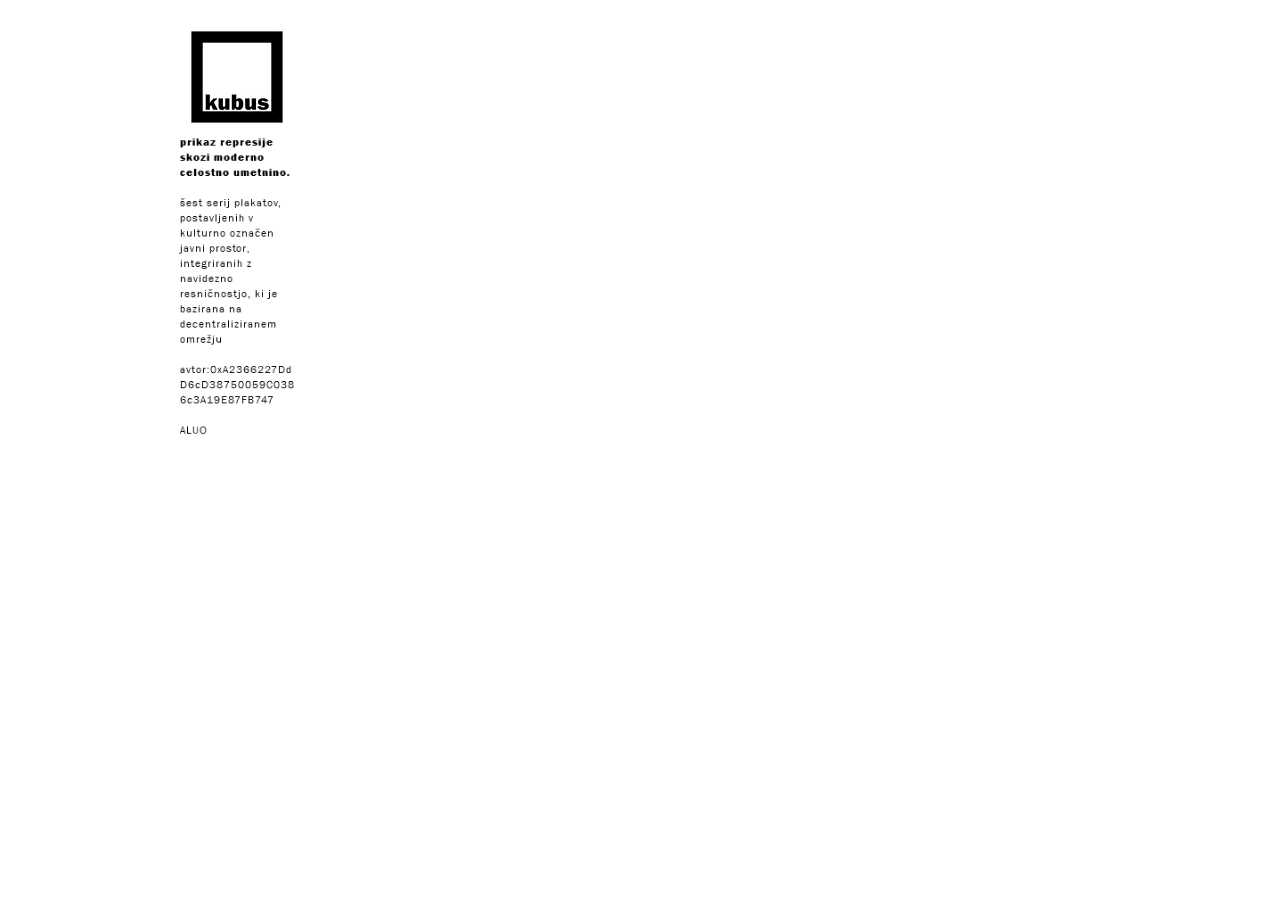
<file: spletnastran/posters.html>
<!DOCTYPE html>
<html class="nojs html css_verticalspacer" lang="sl-SI">
 <head>

  <meta http-equiv="Content-type" content="text/html;charset=UTF-8"/>
  <meta name="generator" content="2018.1.1.386"/>
  <meta name="viewport" content="width=device-width, initial-scale=1.0"/>
  
  <script type="text/javascript">
   // Update the 'nojs'/'js' class on the html node
document.documentElement.className = document.documentElement.className.replace(/\bnojs\b/g, 'js');

// Check that all required assets are uploaded and up-to-date
if(typeof Muse == "undefined") window.Muse = {}; window.Muse.assets = {"required":["museutils.js", "museconfig.js", "jquery.watch.js", "require.js", "posters.css"], "outOfDate":[]};
</script>
  
  <title>Posters</title>
  <!-- CSS -->
  <link rel="stylesheet" type="text/css" href="css/site_global.css?crc=444006867"/>
  <link rel="stylesheet" type="text/css" href="css/master_a-master.css?crc=151434501"/>
  <link rel="stylesheet" type="text/css" href="css/posters.css?crc=4220194341" id="pagesheet"/>
  <!-- IE-only CSS -->
  <!--[if lt IE 9]>
  <link rel="stylesheet" type="text/css" href="css/nomq_preview_master_a-master.css?crc=3824530138" id="nomq_pagesheet"/>
  <![endif]-->
   </head>
 <body>

  <div class="clearfix borderbox" id="page"><!-- column -->
   <div class="clip_frame colelem" id="u994"><!-- image -->
    <img class="block" id="u994_img" src="images/pattern-kubus-45%20(1).jpg?crc=201677368" alt="" data-heightwidthratio="1" data-image-width="114" data-image-height="114"/>
   </div>
   <img class="colelem" id="u996-13" alt="prikaz represije skozi moderno celostno umetnino. šest serij plakatov, postavljenih v kulturno označen javni prostor, integriranih z navidezno resničnostjo, ki je bazirana na decentraliziranem omrežju avtor:0xA2366227DdD6cD38750059C0386c3A19E87FB747 ALUO" src="images/u996-13.png?crc=292193856" data-image-width="115"/><!-- rasterized frame -->
   <div class="verticalspacer" data-offset-top="0" data-content-above-spacer="507" data-content-below-spacer="87" data-sizePolicy="fixed" data-pintopage="page_fixedLeft"></div>
  </div>
  <!-- Other scripts -->
  <script type="text/javascript">
   // Decide whether to suppress missing file error or not based on preference setting
var suppressMissingFileError = false
</script>
  <script type="text/javascript">
   window.Muse.assets.check=function(c){if(!window.Muse.assets.checked){window.Muse.assets.checked=!0;var b={},d=function(a,b){if(window.getComputedStyle){var c=window.getComputedStyle(a,null);return c&&c.getPropertyValue(b)||c&&c[b]||""}if(document.documentElement.currentStyle)return(c=a.currentStyle)&&c[b]||a.style&&a.style[b]||"";return""},a=function(a){if(a.match(/^rgb/))return a=a.replace(/\s+/g,"").match(/([\d\,]+)/gi)[0].split(","),(parseInt(a[0])<<16)+(parseInt(a[1])<<8)+parseInt(a[2]);if(a.match(/^\#/))return parseInt(a.substr(1),
16);return 0},f=function(f){for(var g=document.getElementsByTagName("link"),j=0;j<g.length;j++)if("text/css"==g[j].type){var l=(g[j].href||"").match(/\/?css\/([\w\-]+\.css)\?crc=(\d+)/);if(!l||!l[1]||!l[2])break;b[l[1]]=l[2]}g=document.createElement("div");g.className="version";g.style.cssText="display:none; width:1px; height:1px;";document.getElementsByTagName("body")[0].appendChild(g);for(j=0;j<Muse.assets.required.length;){var l=Muse.assets.required[j],k=l.match(/([\w\-\.]+)\.(\w+)$/),i=k&&k[1]?
k[1]:null,k=k&&k[2]?k[2]:null;switch(k.toLowerCase()){case "css":i=i.replace(/\W/gi,"_").replace(/^([^a-z])/gi,"_$1");g.className+=" "+i;i=a(d(g,"color"));k=a(d(g,"backgroundColor"));i!=0||k!=0?(Muse.assets.required.splice(j,1),"undefined"!=typeof b[l]&&(i!=b[l]>>>24||k!=(b[l]&16777215))&&Muse.assets.outOfDate.push(l)):j++;g.className="version";break;case "js":j++;break;default:throw Error("Unsupported file type: "+k);}}c?c().jquery!="1.8.3"&&Muse.assets.outOfDate.push("jquery-1.8.3.min.js"):Muse.assets.required.push("jquery-1.8.3.min.js");
g.parentNode.removeChild(g);if(Muse.assets.outOfDate.length||Muse.assets.required.length)g="Some files on the server may be missing or incorrect. Clear browser cache and try again. If the problem persists please contact website author.",f&&Muse.assets.outOfDate.length&&(g+="\nOut of date: "+Muse.assets.outOfDate.join(",")),f&&Muse.assets.required.length&&(g+="\nMissing: "+Muse.assets.required.join(",")),suppressMissingFileError?(g+="\nUse SuppressMissingFileError key in AppPrefs.xml to show missing file error pop up.",console.log(g)):alert(g)};location&&location.search&&location.search.match&&location.search.match(/muse_debug/gi)?
setTimeout(function(){f(!0)},5E3):f()}};
var muse_init=function(){require.config({baseUrl:""});require(["jquery","museutils","whatinput","jquery.watch"],function(c){var $ = c;$(document).ready(function(){try{
window.Muse.assets.check($);/* body */
Muse.Utils.transformMarkupToFixBrowserProblemsPreInit();/* body */
Muse.Utils.prepHyperlinks(true);/* body */
Muse.Utils.makeButtonsVisibleAfterSettingMinWidth();/* body */
Muse.Utils.fullPage('#page');/* 100% height page */
Muse.Utils.showWidgetsWhenReady();/* body */
Muse.Utils.transformMarkupToFixBrowserProblems();/* body */
}catch(b){if(b&&"function"==typeof b.notify?b.notify():Muse.Assert.fail("Error calling selector function: "+b),false)throw b;}})})};

</script>
  <!-- RequireJS script -->
  <script src="scripts/require.js?crc=4177726516" type="text/javascript" async data-main="scripts/museconfig.js?crc=3936894949" onload="if (requirejs) requirejs.onError = function(requireType, requireModule) { if (requireType && requireType.toString && requireType.toString().indexOf && 0 <= requireType.toString().indexOf('#scripterror')) window.Muse.assets.check(); }" onerror="window.Muse.assets.check();"></script>
   </body>
</html>
</file>
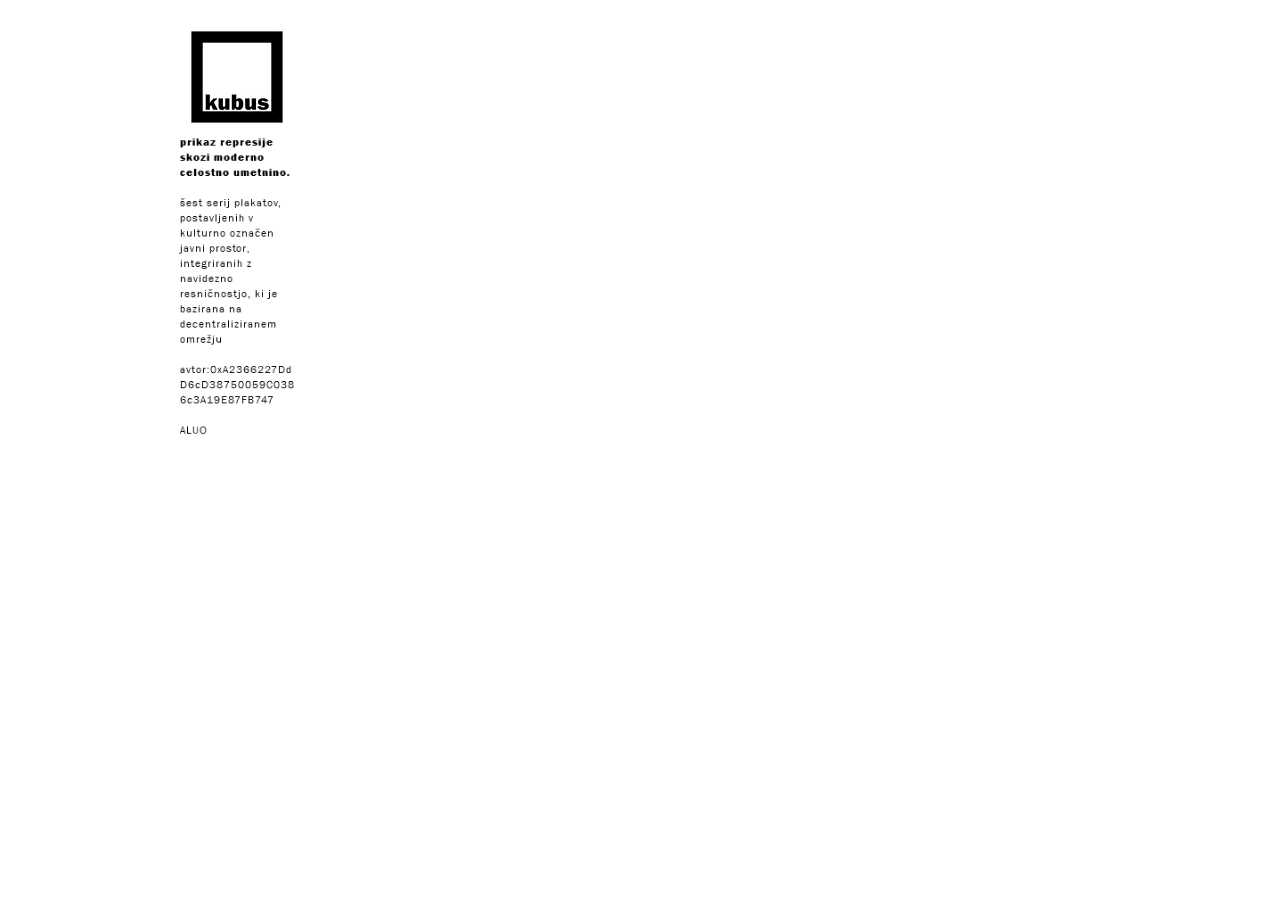
<file: spletnastran/social-media.html>
<!DOCTYPE html>
<html class="nojs html css_verticalspacer" lang="sl-SI">
 <head>

  <meta http-equiv="Content-type" content="text/html;charset=UTF-8"/>
  <meta name="generator" content="2018.1.1.386"/>
  <meta name="viewport" content="width=device-width, initial-scale=1.0"/>
  
  <script type="text/javascript">
   // Update the 'nojs'/'js' class on the html node
document.documentElement.className = document.documentElement.className.replace(/\bnojs\b/g, 'js');

// Check that all required assets are uploaded and up-to-date
if(typeof Muse == "undefined") window.Muse = {}; window.Muse.assets = {"required":["museutils.js", "museconfig.js", "jquery.watch.js", "require.js", "social-media.css"], "outOfDate":[]};
</script>
  
  <title>Social Media</title>
  <!-- CSS -->
  <link rel="stylesheet" type="text/css" href="css/site_global.css?crc=444006867"/>
  <link rel="stylesheet" type="text/css" href="css/master_a-master.css?crc=151434501"/>
  <link rel="stylesheet" type="text/css" href="css/social-media.css?crc=4220194341" id="pagesheet"/>
  <!-- IE-only CSS -->
  <!--[if lt IE 9]>
  <link rel="stylesheet" type="text/css" href="css/nomq_preview_master_a-master.css?crc=3824530138" id="nomq_pagesheet"/>
  <![endif]-->
   </head>
 <body>

  <div class="clearfix borderbox" id="page"><!-- column -->
   <div class="clip_frame colelem" id="u994"><!-- image -->
    <img class="block" id="u994_img" src="images/pattern-kubus-45%20(1).jpg?crc=201677368" alt="" data-heightwidthratio="1" data-image-width="114" data-image-height="114"/>
   </div>
   <img class="colelem" id="u996-13" alt="prikaz represije skozi moderno celostno umetnino. šest serij plakatov, postavljenih v kulturno označen javni prostor, integriranih z navidezno resničnostjo, ki je bazirana na decentraliziranem omrežju avtor:0xA2366227DdD6cD38750059C0386c3A19E87FB747 ALUO" src="images/u996-13.png?crc=292193856" data-image-width="115"/><!-- rasterized frame -->
   <div class="verticalspacer" data-offset-top="0" data-content-above-spacer="507" data-content-below-spacer="87" data-sizePolicy="fixed" data-pintopage="page_fixedLeft"></div>
  </div>
  <!-- Other scripts -->
  <script type="text/javascript">
   // Decide whether to suppress missing file error or not based on preference setting
var suppressMissingFileError = false
</script>
  <script type="text/javascript">
   window.Muse.assets.check=function(c){if(!window.Muse.assets.checked){window.Muse.assets.checked=!0;var b={},d=function(a,b){if(window.getComputedStyle){var c=window.getComputedStyle(a,null);return c&&c.getPropertyValue(b)||c&&c[b]||""}if(document.documentElement.currentStyle)return(c=a.currentStyle)&&c[b]||a.style&&a.style[b]||"";return""},a=function(a){if(a.match(/^rgb/))return a=a.replace(/\s+/g,"").match(/([\d\,]+)/gi)[0].split(","),(parseInt(a[0])<<16)+(parseInt(a[1])<<8)+parseInt(a[2]);if(a.match(/^\#/))return parseInt(a.substr(1),
16);return 0},f=function(f){for(var g=document.getElementsByTagName("link"),j=0;j<g.length;j++)if("text/css"==g[j].type){var l=(g[j].href||"").match(/\/?css\/([\w\-]+\.css)\?crc=(\d+)/);if(!l||!l[1]||!l[2])break;b[l[1]]=l[2]}g=document.createElement("div");g.className="version";g.style.cssText="display:none; width:1px; height:1px;";document.getElementsByTagName("body")[0].appendChild(g);for(j=0;j<Muse.assets.required.length;){var l=Muse.assets.required[j],k=l.match(/([\w\-\.]+)\.(\w+)$/),i=k&&k[1]?
k[1]:null,k=k&&k[2]?k[2]:null;switch(k.toLowerCase()){case "css":i=i.replace(/\W/gi,"_").replace(/^([^a-z])/gi,"_$1");g.className+=" "+i;i=a(d(g,"color"));k=a(d(g,"backgroundColor"));i!=0||k!=0?(Muse.assets.required.splice(j,1),"undefined"!=typeof b[l]&&(i!=b[l]>>>24||k!=(b[l]&16777215))&&Muse.assets.outOfDate.push(l)):j++;g.className="version";break;case "js":j++;break;default:throw Error("Unsupported file type: "+k);}}c?c().jquery!="1.8.3"&&Muse.assets.outOfDate.push("jquery-1.8.3.min.js"):Muse.assets.required.push("jquery-1.8.3.min.js");
g.parentNode.removeChild(g);if(Muse.assets.outOfDate.length||Muse.assets.required.length)g="Some files on the server may be missing or incorrect. Clear browser cache and try again. If the problem persists please contact website author.",f&&Muse.assets.outOfDate.length&&(g+="\nOut of date: "+Muse.assets.outOfDate.join(",")),f&&Muse.assets.required.length&&(g+="\nMissing: "+Muse.assets.required.join(",")),suppressMissingFileError?(g+="\nUse SuppressMissingFileError key in AppPrefs.xml to show missing file error pop up.",console.log(g)):alert(g)};location&&location.search&&location.search.match&&location.search.match(/muse_debug/gi)?
setTimeout(function(){f(!0)},5E3):f()}};
var muse_init=function(){require.config({baseUrl:""});require(["jquery","museutils","whatinput","jquery.watch"],function(c){var $ = c;$(document).ready(function(){try{
window.Muse.assets.check($);/* body */
Muse.Utils.transformMarkupToFixBrowserProblemsPreInit();/* body */
Muse.Utils.prepHyperlinks(true);/* body */
Muse.Utils.makeButtonsVisibleAfterSettingMinWidth();/* body */
Muse.Utils.fullPage('#page');/* 100% height page */
Muse.Utils.showWidgetsWhenReady();/* body */
Muse.Utils.transformMarkupToFixBrowserProblems();/* body */
}catch(b){if(b&&"function"==typeof b.notify?b.notify():Muse.Assert.fail("Error calling selector function: "+b),false)throw b;}})})};

</script>
  <!-- RequireJS script -->
  <script src="scripts/require.js?crc=4177726516" type="text/javascript" async data-main="scripts/museconfig.js?crc=3936894949" onload="if (requirejs) requirejs.onError = function(requireType, requireModule) { if (requireType && requireType.toString && requireType.toString().indexOf && 0 <= requireType.toString().indexOf('#scripterror')) window.Muse.assets.check(); }" onerror="window.Muse.assets.check();"></script>
   </body>
</html>
</file>
<file: spletnastran/css/site_global.css>
html{min-height:100%;min-width:100%;-ms-text-size-adjust:none;}body,div,dl,dt,dd,ul,ol,li,nav,h1,h2,h3,h4,h5,h6,pre,code,form,fieldset,legend,input,button,textarea,p,blockquote,th,td,a{margin:0px;padding:0px;border-width:0px;border-style:solid;border-color:transparent;-webkit-transform-origin:left top;-ms-transform-origin:left top;-o-transform-origin:left top;transform-origin:left top;background-repeat:no-repeat;}button.submit-btn{-moz-box-sizing:content-box;-webkit-box-sizing:content-box;box-sizing:content-box;}.transition{-webkit-transition-property:background-image,background-position,background-color,border-color,border-radius,color,font-size,font-style,font-weight,letter-spacing,line-height,text-align,box-shadow,text-shadow,opacity;transition-property:background-image,background-position,background-color,border-color,border-radius,color,font-size,font-style,font-weight,letter-spacing,line-height,text-align,box-shadow,text-shadow,opacity;}.transition *{-webkit-transition:inherit;transition:inherit;}table{border-collapse:collapse;border-spacing:0px;}fieldset,img{border:0px;border-style:solid;-webkit-transform-origin:left top;-ms-transform-origin:left top;-o-transform-origin:left top;transform-origin:left top;}address,caption,cite,code,dfn,em,strong,th,var,optgroup{font-style:inherit;font-weight:inherit;}del,ins{text-decoration:none;}li{list-style:none;}caption,th{text-align:left;}h1,h2,h3,h4,h5,h6{font-size:100%;font-weight:inherit;}input,button,textarea,select,optgroup,option{font-family:inherit;font-size:inherit;font-style:inherit;font-weight:inherit;}.form-grp input,.form-grp textarea{-webkit-appearance:none;-webkit-border-radius:0;}body{font-family:Arial, Helvetica Neue, Helvetica, sans-serif;text-align:left;font-size:14px;line-height:17px;word-wrap:break-word;text-rendering:optimizeLegibility;-moz-font-feature-settings:'liga';-ms-font-feature-settings:'liga';-webkit-font-feature-settings:'liga';font-feature-settings:'liga';}a:link{color:#0000FF;text-decoration:underline;}a:visited{color:#800080;text-decoration:underline;}a:hover{color:#0000FF;text-decoration:underline;}a:active{color:#EE0000;text-decoration:underline;}a.nontext{color:black;text-decoration:none;font-style:normal;font-weight:normal;}.normal_text{color:#000000;direction:ltr;font-family:Arial, Helvetica Neue, Helvetica, sans-serif;font-size:14px;font-style:normal;font-weight:normal;letter-spacing:0px;line-height:17px;text-align:left;text-decoration:none;text-indent:0px;text-transform:none;vertical-align:0px;padding:0px;}.list0 li:before{position:absolute;right:100%;letter-spacing:0px;text-decoration:none;font-weight:normal;font-style:normal;}.rtl-list li:before{right:auto;left:100%;}.nls-None > li:before,.nls-None .list3 > li:before,.nls-None .list6 > li:before{margin-right:6px;content:'•';}.nls-None .list1 > li:before,.nls-None .list4 > li:before,.nls-None .list7 > li:before{margin-right:6px;content:'○';}.nls-None,.nls-None .list1,.nls-None .list2,.nls-None .list3,.nls-None .list4,.nls-None .list5,.nls-None .list6,.nls-None .list7,.nls-None .list8{padding-left:34px;}.nls-None.rtl-list,.nls-None .list1.rtl-list,.nls-None .list2.rtl-list,.nls-None .list3.rtl-list,.nls-None .list4.rtl-list,.nls-None .list5.rtl-list,.nls-None .list6.rtl-list,.nls-None .list7.rtl-list,.nls-None .list8.rtl-list{padding-left:0px;padding-right:34px;}.nls-None .list2 > li:before,.nls-None .list5 > li:before,.nls-None .list8 > li:before{margin-right:6px;content:'-';}.nls-None.rtl-list > li:before,.nls-None .list1.rtl-list > li:before,.nls-None .list2.rtl-list > li:before,.nls-None .list3.rtl-list > li:before,.nls-None .list4.rtl-list > li:before,.nls-None .list5.rtl-list > li:before,.nls-None .list6.rtl-list > li:before,.nls-None .list7.rtl-list > li:before,.nls-None .list8.rtl-list > li:before{margin-right:0px;margin-left:6px;}.TabbedPanelsTab{white-space:nowrap;}.MenuBar .MenuBarView,.MenuBar .SubMenuView{display:block;list-style:none;}.MenuBar .SubMenu{display:none;position:absolute;}.NoWrap{white-space:nowrap;word-wrap:normal;}.rootelem{margin-left:auto;margin-right:auto;}.colelem{display:inline;float:left;clear:both;}.clearfix:after{content:"\0020";visibility:hidden;display:block;height:0px;clear:both;}*:first-child+html .clearfix{zoom:1;}.clip_frame{overflow:hidden;}.popup_anchor{position:relative;width:0px;height:0px;}.allow_click_through *{pointer-events:auto;}.popup_element{z-index:100000;}.svg{display:block;vertical-align:top;}span.wrap{content:'';clear:left;display:block;}span.actAsInlineDiv{display:inline-block;}.position_content,.excludeFromNormalFlow{float:left;}.preload_images{position:absolute;overflow:hidden;left:-9999px;top:-9999px;height:1px;width:1px;}.preload{height:1px;width:1px;}.animateStates{-webkit-transition:0.3s ease-in-out;-moz-transition:0.3s ease-in-out;-o-transition:0.3s ease-in-out;transition:0.3s ease-in-out;}[data-whatinput="mouse"] *:focus,[data-whatinput="touch"] *:focus,input:focus,textarea:focus{outline:none;}textarea{resize:none;overflow:auto;}.allow_click_through,.fld-prompt{pointer-events:none;}.wrapped-input{position:absolute;top:0px;left:0px;background:transparent;border:none;}.submit-btn{z-index:50000;cursor:pointer;}.anchor_item{width:22px;height:18px;}.MenuBar .SubMenuVisible,.MenuBarVertical .SubMenuVisible,.MenuBar .SubMenu .SubMenuVisible,.popup_element.Active,span.actAsPara,.actAsDiv,a.nonblock.nontext,img.block{display:block;}.widget_invisible,.js .invi,.js .mse_pre_init{visibility:hidden;}.ose_ei{visibility:hidden;z-index:0;}.no_vert_scroll{overflow-y:hidden;}.always_vert_scroll{overflow-y:scroll;}.always_horz_scroll{overflow-x:scroll;}.fullscreen{overflow:hidden;left:0px;top:0px;position:fixed;height:100%;width:100%;-moz-box-sizing:border-box;-webkit-box-sizing:border-box;-ms-box-sizing:border-box;box-sizing:border-box;}.fullwidth{position:absolute;}.borderbox{-moz-box-sizing:border-box;-webkit-box-sizing:border-box;-ms-box-sizing:border-box;box-sizing:border-box;}.scroll_wrapper{position:absolute;overflow:auto;left:0px;right:0px;top:0px;bottom:0px;padding-top:0px;padding-bottom:0px;margin-top:0px;margin-bottom:0px;}.browser_width > *{position:absolute;left:0px;right:0px;}.grpelem,.accordion_wrapper{display:inline;float:left;}.fld-checkbox input[type=checkbox],.fld-radiobutton input[type=radio]{position:absolute;overflow:hidden;clip:rect(0px, 0px, 0px, 0px);height:1px;width:1px;margin:-1px;padding:0px;border:0px;}.fld-checkbox input[type=checkbox] + label,.fld-radiobutton input[type=radio] + label{display:inline-block;background-repeat:no-repeat;cursor:pointer;float:left;width:100%;height:100%;}.pointer_cursor,.fld-recaptcha-mode,.fld-recaptcha-refresh,.fld-recaptcha-help{cursor:pointer;}p,h1,h2,h3,h4,h5,h6,ol,ul,span.actAsPara{max-height:1000000px;}.superscript{vertical-align:super;font-size:66%;line-height:0px;}.subscript{vertical-align:sub;font-size:66%;line-height:0px;}.horizontalSlideShow{-ms-touch-action:pan-y;touch-action:pan-y;}.verticalSlideShow{-ms-touch-action:pan-x;touch-action:pan-x;}.colelem100,.verticalspacer{clear:both;}.list0 li,.MenuBar .MenuItemContainer,.SlideShowContentPanel .fullscreen img,.css_verticalspacer .verticalspacer{position:relative;}.popup_element.Inactive,.js .disn,.js .an_invi,.hidden,.breakpoint{display:none;}#muse_css_mq{position:absolute;display:none;background-color:#FFFFFE;}.fluid_height_spacer{width:0.01px;}.muse_check_css{display:none;position:fixed;}@media screen and (-webkit-min-device-pixel-ratio:0){body{text-rendering:auto;}}
</file>
<file: spletnastran/css/master_a-master.css>
#u994{background-color:transparent;}#u996-13{display:block;vertical-align:top;}
</file>
<file: spletnastran/css/index.css>
.version.index{color:#0000EA;background-color:#3315BC;}#page{background-image:none;width:100%;margin-left:auto;background-color:transparent;z-index:1;border-color:#000000;border-width:0px;margin-right:auto;}#pu994{padding-bottom:0px;z-index:2;margin-right:-10000px;margin-top:20px;}#u994{z-index:2;position:relative;}#u996-13{z-index:4;position:relative;}#pu109{z-index:17;margin-right:-10000px;margin-top:20px;}#u109{transition-duration:0s;width:100%;background-image:url("../images/blank.gif?crc=4208392903");background-color:transparent;position:relative;z-index:17;-webkit-transition-duration:0s;-webkit-transition-delay:0s;transition-delay:0s;}#u109:hover{transition-duration:1s;-webkit-transition-timing-function:ease;transition-timing-function:ease;-webkit-transition-delay:0s;min-height:0px;-webkit-transition-duration:1s;width:100%;transition-delay:0s;margin:0px 0px 0px 0%;}#u969-4{z-index:29;width:100%;position:relative;}#pu906{z-index:19;margin-right:-10000px;margin-top:20px;}#u906{z-index:19;background-color:transparent;position:relative;}#u972-6{z-index:33;width:100%;position:relative;}#u972-6_img{width:100%;display:block;vertical-align:top;}#pu916{padding-bottom:0px;z-index:21;margin-right:-10000px;margin-top:19px;}#u916{z-index:21;background-color:transparent;position:relative;}#u981-6{z-index:39;position:relative;}#pu926{margin-right:-10000px;z-index:23;margin-top:19px;}#u926{z-index:23;width:100%;background-color:transparent;position:relative;}#u984-4{z-index:45;position:relative;}#pu936{margin-right:-10000px;z-index:25;margin-top:19px;}#u936{z-index:25;width:100%;background-color:transparent;position:relative;}#u987-4{z-index:49;width:100%;position:relative;}#pu946{padding-bottom:0px;z-index:27;margin-right:-10000px;margin-top:19px;}#u946{z-index:27;background-color:transparent;position:relative;}#u990-6{z-index:53;position:relative;}#u969-4_img,#u981-6_img,#u984-4_img,#u987-4_img,#u990-6_img{display:block;vertical-align:top;}.html{background-color:#FFFFFF;}body{position:relative;}#u994_img{width:100%;}@media (min-width: 915px), print{#muse_css_mq{background-color:#FFFFFF;}#bp_infinity.active{display:block;}#page{min-height:476px;padding-bottom:91px;max-width:1080px;}#pu994{width:12.04%;margin-left:1.95%;}#u994{width:98.47%;margin-left:0.77%;}#u996-13{width:99.24%;}#pu109{width:11.86%;margin-left:16.02%;}#pu906{width:11.95%;margin-left:30%;}#pu916{width:11.95%;margin-left:44.08%;}#pu926{width:12.5%;margin-left:57.41%;}#u984-4{margin-top:1px;width:94.82%;margin-left:4.45%;}#pu936{width:11.86%;margin-left:72.04%;}#u987-4{margin-top:1px;}#pu946{width:11.95%;margin-left:86.02%;}#u109_img,#u906_img,#u916_img,#u936_img,#u946_img{width:100.79%;}#u906,#u916,#u981-6,#u946,#u990-6{width:99.23%;}#u969-4_img,#u981-6_img,#u926_img,#u984-4_img,#u987-4_img,#u990-6_img{width:100%;}.css_verticalspacer .verticalspacer{height:calc(100vh - 651px);}}@media (max-width: 914px){#muse_css_mq{background-color:#000392;}#bp_914.active{display:block;}#page{min-height:511px;padding-bottom:56px;max-width:914px;}#pu994{width:12.04%;margin-left:1.97%;}#u994{width:99.1%;margin-left:0.91%;}#u996-13{top:-1px;margin-bottom:-1px;width:99.1%;}#pu109{width:11.93%;margin-left:16.09%;}#pu906{width:11.93%;margin-left:29.98%;}#pu916{width:11.93%;margin-left:44.1%;}#pu926{padding-bottom:0px;width:12.48%;margin-left:57.44%;}#u926_img{width:100.88%;}#u984-4{width:95.62%;margin-left:4.39%;}#pu936{padding-bottom:0px;width:11.93%;margin-left:72%;}#pu946{width:11.93%;margin-left:86%;}#u109_img,#u906,#u906_img,#u916,#u916_img,#u981-6,#u936_img,#u946,#u946_img,#u990-6{width:100%;}#u969-4_img,#u981-6_img,#u984-4_img,#u987-4_img,#u990-6_img{width:99.09%;}.css_verticalspacer .verticalspacer{height:calc(100vh - 609px);}body{overflow-x:hidden;min-width:320px;}}
</file>
<file: spletnastran/css/nomq_preview_master_a-master.css>
/* empty css file */
</file>
<file: spletnastran/css/nomq_index.css>
#muse_css_mq{background-color:#FFFFFF;}#bp_infinity.active{display:block;}#page{min-height:476px;padding-bottom:91px;max-width:1080px;}#pu994{width:12.04%;margin-left:1.95%;}#u994{width:98.47%;margin-left:0.77%;}#u996-13{width:99.24%;}#pu109{width:11.86%;margin-left:16.02%;}#pu906{width:11.95%;margin-left:30%;}#pu916{width:11.95%;margin-left:44.08%;}#pu926{width:12.5%;margin-left:57.41%;}#u984-4{margin-top:1px;width:94.82%;margin-left:4.45%;}#pu936{width:11.86%;margin-left:72.04%;}#u987-4{margin-top:1px;}#pu946{width:11.95%;margin-left:86.02%;}#u109_img,#u906_img,#u916_img,#u936_img,#u946_img{width:100.79%;}#u906,#u916,#u981-6,#u946,#u990-6{width:99.23%;}#u969-4_img,#u981-6_img,#u926_img,#u984-4_img,#u987-4_img,#u990-6_img{width:100%;}.css_verticalspacer .verticalspacer{height:calc(100vh - 651px);}
</file>
<file: spletnastran/css/climate-change.css>
.version.climate_change{color:#0000FB;background-color:#8B0E25;}#page{z-index:1;min-height:488px;background-image:none;border-width:0px;border-color:#000000;background-color:transparent;padding-top:20px;padding-bottom:87px;width:100%;max-width:960px;margin-left:auto;margin-right:auto;}#u994{z-index:2;position:relative;width:11.88%;margin-left:2.09%;}#u996-13{z-index:4;position:relative;width:11.98%;margin-left:1.98%;}.css_verticalspacer .verticalspacer{height:calc(100vh - 594px);}#muse_css_mq,.html{background-color:#FFFFFF;}body{position:relative;min-width:320px;}#u994_img{width:100%;}
</file>
<file: spletnastran/css/conspiracy.css>
.version.conspiracy{color:#0000FB;background-color:#8B0E25;}#page{z-index:1;min-height:488px;background-image:none;border-width:0px;border-color:#000000;background-color:transparent;padding-top:20px;padding-bottom:87px;width:100%;max-width:960px;margin-left:auto;margin-right:auto;}#u994{z-index:2;position:relative;width:11.88%;margin-left:2.09%;}#u996-13{z-index:4;position:relative;width:11.98%;margin-left:1.98%;}.css_verticalspacer .verticalspacer{height:calc(100vh - 594px);}#muse_css_mq,.html{background-color:#FFFFFF;}body{position:relative;min-width:320px;}#u994_img{width:100%;}
</file>
<file: spletnastran/css/culture.css>
.version.culture{color:#0000FB;background-color:#8B0E25;}#page{z-index:1;min-height:488px;background-image:none;border-width:0px;border-color:#000000;background-color:transparent;padding-top:20px;padding-bottom:87px;width:100%;max-width:960px;margin-left:auto;margin-right:auto;}#u994{z-index:2;position:relative;width:11.88%;margin-left:2.09%;}#u996-13{z-index:4;position:relative;width:11.98%;margin-left:1.98%;}.css_verticalspacer .verticalspacer{height:calc(100vh - 594px);}#muse_css_mq,.html{background-color:#FFFFFF;}body{position:relative;min-width:320px;}#u994_img{width:100%;}
</file>
<file: spletnastran/css/fake-news.css>
.version.fake_news{color:#0000FB;background-color:#8B0E25;}#page{z-index:1;min-height:488px;background-image:none;border-width:0px;border-color:#000000;background-color:transparent;padding-top:20px;padding-bottom:87px;width:100%;max-width:960px;margin-left:auto;margin-right:auto;}#u994{z-index:2;position:relative;width:11.88%;margin-left:2.09%;}#u996-13{z-index:4;position:relative;width:11.98%;margin-left:1.98%;}.css_verticalspacer .verticalspacer{height:calc(100vh - 594px);}#muse_css_mq,.html{background-color:#FFFFFF;}body{position:relative;min-width:320px;}#u994_img{width:100%;}
</file>
<file: spletnastran/css/national-debt.css>
.version.national_debt{color:#0000FB;background-color:#8B0E25;}#page{z-index:1;min-height:488px;background-image:none;border-width:0px;border-color:#000000;background-color:transparent;padding-top:20px;padding-bottom:87px;width:100%;max-width:960px;margin-left:auto;margin-right:auto;}#u994{z-index:2;position:relative;width:11.88%;margin-left:2.09%;}#u996-13{z-index:4;position:relative;width:11.98%;margin-left:1.98%;}.css_verticalspacer .verticalspacer{height:calc(100vh - 594px);}#muse_css_mq,.html{background-color:#FFFFFF;}body{position:relative;min-width:320px;}#u994_img{width:100%;}
</file>
<file: spletnastran/css/posters.css>
.version.posters{color:#0000FB;background-color:#8B0E25;}#page{z-index:1;min-height:488px;background-image:none;border-width:0px;border-color:#000000;background-color:transparent;padding-top:20px;padding-bottom:87px;width:100%;max-width:960px;margin-left:auto;margin-right:auto;}#u994{z-index:2;position:relative;width:11.88%;margin-left:2.09%;}#u996-13{z-index:4;position:relative;width:11.98%;margin-left:1.98%;}.css_verticalspacer .verticalspacer{height:calc(100vh - 594px);}#muse_css_mq,.html{background-color:#FFFFFF;}body{position:relative;min-width:320px;}#u994_img{width:100%;}
</file>
<file: spletnastran/css/social-media.css>
.version.social_media{color:#0000FB;background-color:#8B0E25;}#page{z-index:1;min-height:488px;background-image:none;border-width:0px;border-color:#000000;background-color:transparent;padding-top:20px;padding-bottom:87px;width:100%;max-width:960px;margin-left:auto;margin-right:auto;}#u994{z-index:2;position:relative;width:11.88%;margin-left:2.09%;}#u996-13{z-index:4;position:relative;width:11.98%;margin-left:1.98%;}.css_verticalspacer .verticalspacer{height:calc(100vh - 594px);}#muse_css_mq,.html{background-color:#FFFFFF;}body{position:relative;min-width:320px;}#u994_img{width:100%;}
</file>
